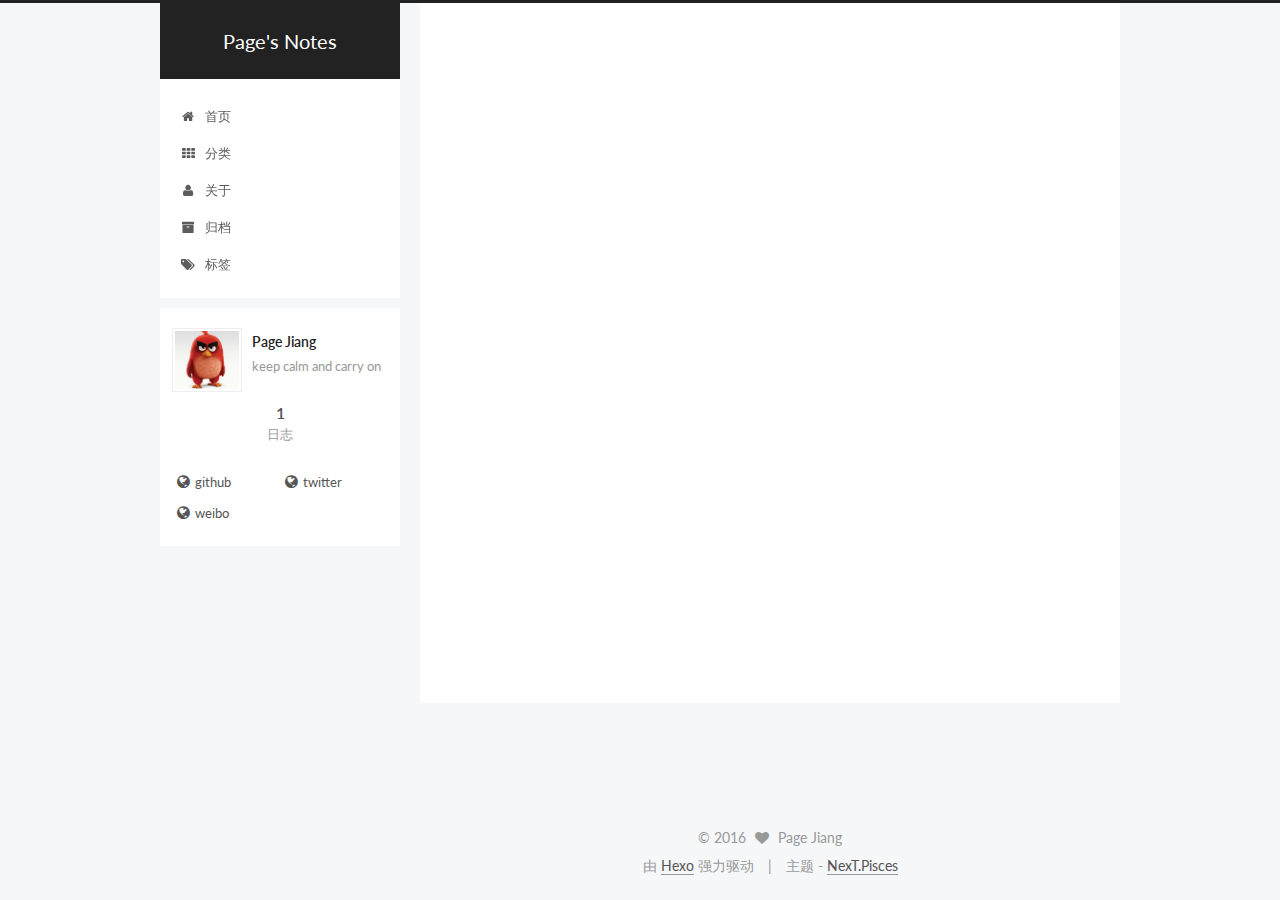
<file: index.html>
<!doctype html>



  


<html class="theme-next pisces use-motion">
<head>
  <meta charset="UTF-8"/>
<meta http-equiv="X-UA-Compatible" content="IE=edge,chrome=1" />
<meta name="viewport" content="width=device-width, initial-scale=1, maximum-scale=1"/>



<meta http-equiv="Cache-Control" content="no-transform" />
<meta http-equiv="Cache-Control" content="no-siteapp" />












  <link href="/vendors/fancybox/source/jquery.fancybox.css?v=2.1.5" rel="stylesheet" type="text/css"/>




  
  
  
  

  
    
    
  

  

  

  

  

  
    
    
    <link href="//fonts.googleapis.com/css?family=Lato:300,300italic,400,400italic,700,700italic&subset=latin,latin-ext" rel="stylesheet" type="text/css">
  




<link href="/vendors/font-awesome/css/font-awesome.min.css?v=4.4.0" rel="stylesheet" type="text/css" />

<link href="/css/main.css?v=5.0.1" rel="stylesheet" type="text/css" />


  <meta name="keywords" content="Hexo, NexT" />








  <link rel="shortcut icon" type="image/x-icon" href="/favicon.ico?v=5.0.1" />






<meta name="description" content="keep calm and carry on">
<meta property="og:type" content="website">
<meta property="og:title" content="Page's Notes">
<meta property="og:url" content="http://yoursite.com/index.html">
<meta property="og:site_name" content="Page's Notes">
<meta property="og:description" content="keep calm and carry on">
<meta name="twitter:card" content="summary">
<meta name="twitter:title" content="Page's Notes">
<meta name="twitter:description" content="keep calm and carry on">



<script type="text/javascript" id="hexo.configuration">
  var NexT = window.NexT || {};
  var CONFIG = {
    scheme: 'Pisces',
    sidebar: {"position":"left","display":"post"},
    fancybox: true,
    motion: true,
    duoshuo: {
      userId: 0,
      author: '博主'
    }
  };
</script>

  <title> Page's Notes </title>
</head>

<body itemscope itemtype="http://schema.org/WebPage" lang="zh-Hans">

  










  
  
    
  

  <div class="container one-collumn sidebar-position-left 
   page-home 
 ">
    <div class="headband"></div>

    <header id="header" class="header" itemscope itemtype="http://schema.org/WPHeader">
      <div class="header-inner"><div class="site-meta ">
  

  <div class="custom-logo-site-title">
    <a href="/"  class="brand" rel="start">
      <span class="logo-line-before"><i></i></span>
      <span class="site-title">Page's Notes</span>
      <span class="logo-line-after"><i></i></span>
    </a>
  </div>
  <p class="site-subtitle"></p>
</div>

<div class="site-nav-toggle">
  <button>
    <span class="btn-bar"></span>
    <span class="btn-bar"></span>
    <span class="btn-bar"></span>
  </button>
</div>

<nav class="site-nav">
  

  
    <ul id="menu" class="menu">
      
        
        <li class="menu-item menu-item-home">
          <a href="/" rel="section">
            
              <i class="menu-item-icon fa fa-home fa-fw"></i> <br />
            
            首页
          </a>
        </li>
      
        
        <li class="menu-item menu-item-categories">
          <a href="/categories" rel="section">
            
              <i class="menu-item-icon fa fa-th fa-fw"></i> <br />
            
            分类
          </a>
        </li>
      
        
        <li class="menu-item menu-item-about">
          <a href="/about" rel="section">
            
              <i class="menu-item-icon fa fa-user fa-fw"></i> <br />
            
            关于
          </a>
        </li>
      
        
        <li class="menu-item menu-item-archives">
          <a href="/archives" rel="section">
            
              <i class="menu-item-icon fa fa-archive fa-fw"></i> <br />
            
            归档
          </a>
        </li>
      
        
        <li class="menu-item menu-item-tags">
          <a href="/tags" rel="section">
            
              <i class="menu-item-icon fa fa-tags fa-fw"></i> <br />
            
            标签
          </a>
        </li>
      

      
    </ul>
  

  
</nav>

 </div>
    </header>

    <main id="main" class="main">
      <div class="main-inner">
        <div class="content-wrap">
          <div id="content" class="content">
            
  <section id="posts" class="posts-expand">
    
      

  
  

  
  
  

  <article class="post post-type-normal " itemscope itemtype="http://schema.org/Article">

    
      <header class="post-header">

        
        
          <h1 class="post-title" itemprop="name headline">
            
            
              
                
                <a class="post-title-link" href="/2016/04/14/hello-world/" itemprop="url">
                  Hello World
                </a>
              
            
          </h1>
        

        <div class="post-meta">
          <span class="post-time">
            <span class="post-meta-item-icon">
              <i class="fa fa-calendar-o"></i>
            </span>
            <span class="post-meta-item-text">发表于</span>
            <time itemprop="dateCreated" datetime="2016-04-14T02:21:09+08:00" content="2016-04-14">
              2016-04-14
            </time>
          </span>

          

          
            
          

          

          
          

          
        </div>
      </header>
    


    <div class="post-body" itemprop="articleBody">

      
      

      
        
          
          Welcome to Hexo! This is your very first post. Check documentation for more info. If you get any problems when using Hexo, you can find the answer in 
          ...

          <div class="post-more-link text-center">
            <a class="btn" href="/2016/04/14/hello-world/#more" rel="contents">
              阅读全文 &raquo;
            </a>
          </div>
        
      
    </div>
    
    <div>
      
    </div>

    <div>
      
    </div>

    <footer class="post-footer">
      

      

      
      
        <div class="post-eof"></div>
      
    </footer>
  </article>


    
  </section>

  


          </div>
          


          

        </div>
        
          
  
  <div class="sidebar-toggle">
    <div class="sidebar-toggle-line-wrap">
      <span class="sidebar-toggle-line sidebar-toggle-line-first"></span>
      <span class="sidebar-toggle-line sidebar-toggle-line-middle"></span>
      <span class="sidebar-toggle-line sidebar-toggle-line-last"></span>
    </div>
  </div>

  <aside id="sidebar" class="sidebar">
    <div class="sidebar-inner">

      

      

      <section class="site-overview sidebar-panel  sidebar-panel-active ">
        <div class="site-author motion-element" itemprop="author" itemscope itemtype="http://schema.org/Person">
          <img class="site-author-image" itemprop="image"
               src="/images/headers.png"
               alt="Page Jiang" />
          <p class="site-author-name" itemprop="name">Page Jiang</p>
          <p class="site-description motion-element" itemprop="description">keep calm and carry on</p>
        </div>
        <nav class="site-state motion-element">
          <div class="site-state-item site-state-posts">
            <a href="/archives">
              <span class="site-state-item-count">1</span>
              <span class="site-state-item-name">日志</span>
            </a>
          </div>

          

          

        </nav>

        

        <div class="links-of-author motion-element">
          
            
              <span class="links-of-author-item">
                <a href="https://github.com" target="_blank" title="github">
                  
                    <i class="fa fa-globe"></i>
                  
                  github
                </a>
              </span>
            
              <span class="links-of-author-item">
                <a href="https://twitter.com" target="_blank" title="twitter">
                  
                    <i class="fa fa-globe"></i>
                  
                  twitter
                </a>
              </span>
            
              <span class="links-of-author-item">
                <a href="http://weibo.com" target="_blank" title="weibo">
                  
                    <i class="fa fa-globe"></i>
                  
                  weibo
                </a>
              </span>
            
          
        </div>

        
        

        
        

      </section>

      

    </div>
  </aside>


        
      </div>
    </main>

    <footer id="footer" class="footer">
      <div class="footer-inner">
        <div class="copyright" >
  
  &copy; 
  <span itemprop="copyrightYear">2016</span>
  <span class="with-love">
    <i class="fa fa-heart"></i>
  </span>
  <span class="author" itemprop="copyrightHolder">Page Jiang</span>
</div>

<div class="powered-by">
  由 <a class="theme-link" href="http://hexo.io">Hexo</a> 强力驱动
</div>

<div class="theme-info">
  主题 -
  <a class="theme-link" href="https://github.com/iissnan/hexo-theme-next">
    NexT.Pisces
  </a>
</div>

        

        
      </div>
    </footer>

    <div class="back-to-top">
      <i class="fa fa-arrow-up"></i>
    </div>
  </div>

  

<script type="text/javascript">
  if (Object.prototype.toString.call(window.Promise) !== '[object Function]') {
    window.Promise = null;
  }
</script>









  



  
  <script type="text/javascript" src="/vendors/jquery/index.js?v=2.1.3"></script>

  
  <script type="text/javascript" src="/vendors/fastclick/lib/fastclick.min.js?v=1.0.6"></script>

  
  <script type="text/javascript" src="/vendors/jquery_lazyload/jquery.lazyload.js?v=1.9.7"></script>

  
  <script type="text/javascript" src="/vendors/velocity/velocity.min.js?v=1.2.1"></script>

  
  <script type="text/javascript" src="/vendors/velocity/velocity.ui.min.js?v=1.2.1"></script>

  
  <script type="text/javascript" src="/vendors/fancybox/source/jquery.fancybox.pack.js?v=2.1.5"></script>


  


  <script type="text/javascript" src="/js/src/utils.js?v=5.0.1"></script>

  <script type="text/javascript" src="/js/src/motion.js?v=5.0.1"></script>



  
  


  <script type="text/javascript" src="/js/src/affix.js?v=5.0.1"></script>

  <script type="text/javascript" src="/js/src/schemes/pisces.js?v=5.0.1"></script>



  

  


  <script type="text/javascript" src="/js/src/bootstrap.js?v=5.0.1"></script>



  



  



  
  
  

  

  

</body>
</html>
</file>
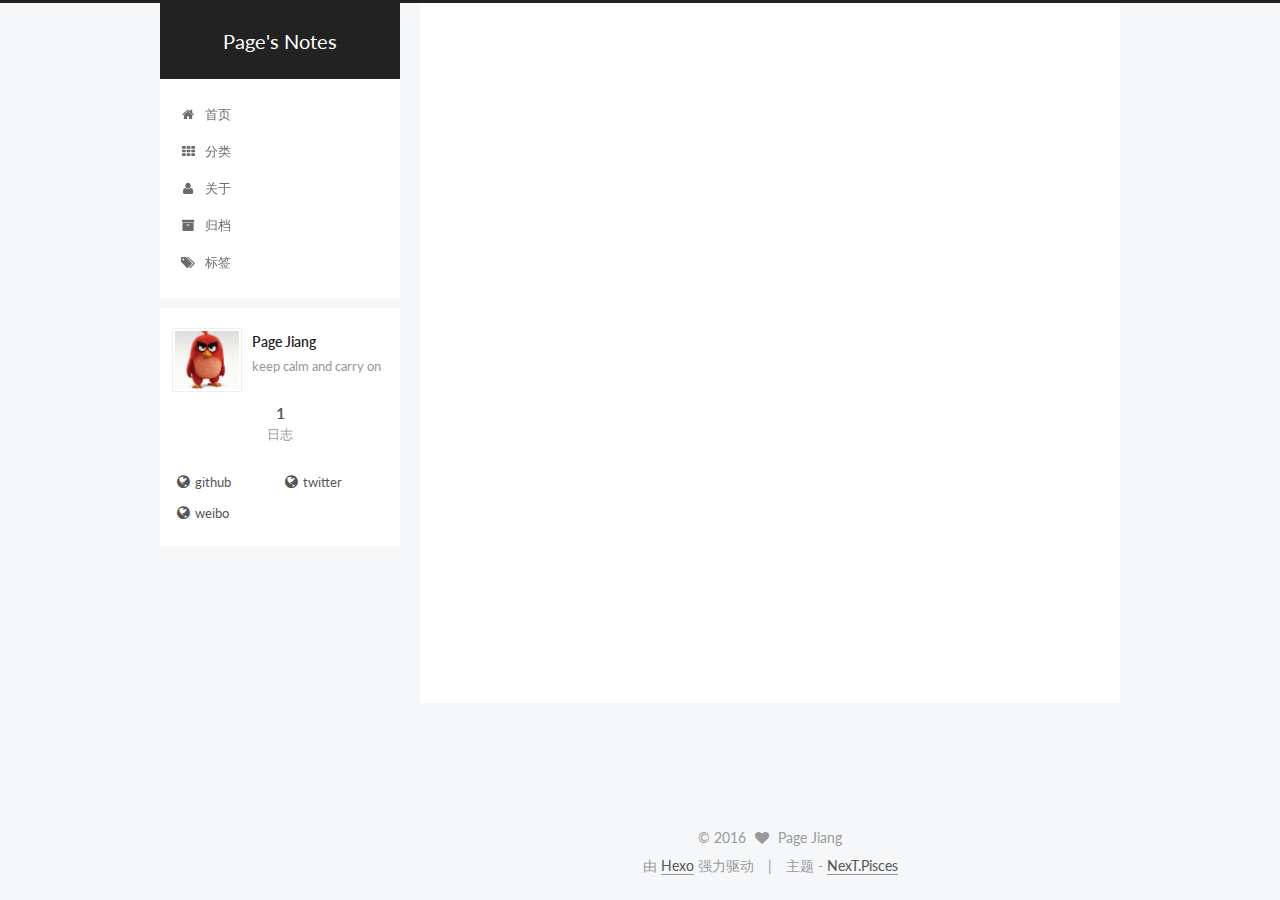
<file: about/index.html>
<!doctype html>



  


<html class="theme-next pisces use-motion">
<head>
  <meta charset="UTF-8"/>
<meta http-equiv="X-UA-Compatible" content="IE=edge,chrome=1" />
<meta name="viewport" content="width=device-width, initial-scale=1, maximum-scale=1"/>



<meta http-equiv="Cache-Control" content="no-transform" />
<meta http-equiv="Cache-Control" content="no-siteapp" />












  <link href="/vendors/fancybox/source/jquery.fancybox.css?v=2.1.5" rel="stylesheet" type="text/css"/>




  
  
  
  

  
    
    
  

  

  

  

  

  
    
    
    <link href="//fonts.googleapis.com/css?family=Lato:300,300italic,400,400italic,700,700italic&subset=latin,latin-ext" rel="stylesheet" type="text/css">
  




<link href="/vendors/font-awesome/css/font-awesome.min.css?v=4.4.0" rel="stylesheet" type="text/css" />

<link href="/css/main.css?v=5.0.1" rel="stylesheet" type="text/css" />


  <meta name="keywords" content="Hexo, NexT" />








  <link rel="shortcut icon" type="image/x-icon" href="/favicon.ico?v=5.0.1" />






<meta name="description" content="keep calm and carry on">
<meta property="og:type" content="website">
<meta property="og:title" content="关于我">
<meta property="og:url" content="http://yoursite.com/about/index.html">
<meta property="og:site_name" content="Page's Notes">
<meta property="og:description" content="keep calm and carry on">
<meta property="og:updated_time" content="2016-04-14T14:18:49.493Z">
<meta name="twitter:card" content="summary">
<meta name="twitter:title" content="关于我">
<meta name="twitter:description" content="keep calm and carry on">



<script type="text/javascript" id="hexo.configuration">
  var NexT = window.NexT || {};
  var CONFIG = {
    scheme: 'Pisces',
    sidebar: {"position":"left","display":"post"},
    fancybox: true,
    motion: true,
    duoshuo: {
      userId: 0,
      author: '博主'
    }
  };
</script>

  <title>
  

  
    关于我 | Page's Notes
  
</title>
</head>

<body itemscope itemtype="http://schema.org/WebPage" lang="zh-Hans">

  










  
  
    
  

  <div class="container one-collumn sidebar-position-left  ">
    <div class="headband"></div>

    <header id="header" class="header" itemscope itemtype="http://schema.org/WPHeader">
      <div class="header-inner"><div class="site-meta ">
  

  <div class="custom-logo-site-title">
    <a href="/"  class="brand" rel="start">
      <span class="logo-line-before"><i></i></span>
      <span class="site-title">Page's Notes</span>
      <span class="logo-line-after"><i></i></span>
    </a>
  </div>
  <p class="site-subtitle"></p>
</div>

<div class="site-nav-toggle">
  <button>
    <span class="btn-bar"></span>
    <span class="btn-bar"></span>
    <span class="btn-bar"></span>
  </button>
</div>

<nav class="site-nav">
  

  
    <ul id="menu" class="menu">
      
        
        <li class="menu-item menu-item-home">
          <a href="/" rel="section">
            
              <i class="menu-item-icon fa fa-home fa-fw"></i> <br />
            
            首页
          </a>
        </li>
      
        
        <li class="menu-item menu-item-categories">
          <a href="/categories" rel="section">
            
              <i class="menu-item-icon fa fa-th fa-fw"></i> <br />
            
            分类
          </a>
        </li>
      
        
        <li class="menu-item menu-item-about">
          <a href="/about" rel="section">
            
              <i class="menu-item-icon fa fa-user fa-fw"></i> <br />
            
            关于
          </a>
        </li>
      
        
        <li class="menu-item menu-item-archives">
          <a href="/archives" rel="section">
            
              <i class="menu-item-icon fa fa-archive fa-fw"></i> <br />
            
            归档
          </a>
        </li>
      
        
        <li class="menu-item menu-item-tags">
          <a href="/tags" rel="section">
            
              <i class="menu-item-icon fa fa-tags fa-fw"></i> <br />
            
            标签
          </a>
        </li>
      

      
    </ul>
  

  
</nav>

 </div>
    </header>

    <main id="main" class="main">
      <div class="main-inner">
        <div class="content-wrap">
          <div id="content" class="content">
            

  <div id="posts" class="posts-expand">
    
    
      
    
  </div>


          </div>
          


          
  <div class="comments" id="comments">
    
  </div>


        </div>
        
          
  
  <div class="sidebar-toggle">
    <div class="sidebar-toggle-line-wrap">
      <span class="sidebar-toggle-line sidebar-toggle-line-first"></span>
      <span class="sidebar-toggle-line sidebar-toggle-line-middle"></span>
      <span class="sidebar-toggle-line sidebar-toggle-line-last"></span>
    </div>
  </div>

  <aside id="sidebar" class="sidebar">
    <div class="sidebar-inner">

      

      

      <section class="site-overview sidebar-panel  sidebar-panel-active ">
        <div class="site-author motion-element" itemprop="author" itemscope itemtype="http://schema.org/Person">
          <img class="site-author-image" itemprop="image"
               src="/images/headers.png"
               alt="Page Jiang" />
          <p class="site-author-name" itemprop="name">Page Jiang</p>
          <p class="site-description motion-element" itemprop="description">keep calm and carry on</p>
        </div>
        <nav class="site-state motion-element">
          <div class="site-state-item site-state-posts">
            <a href="/archives">
              <span class="site-state-item-count">1</span>
              <span class="site-state-item-name">日志</span>
            </a>
          </div>

          

          

        </nav>

        

        <div class="links-of-author motion-element">
          
            
              <span class="links-of-author-item">
                <a href="https://github.com" target="_blank" title="github">
                  
                    <i class="fa fa-globe"></i>
                  
                  github
                </a>
              </span>
            
              <span class="links-of-author-item">
                <a href="https://twitter.com" target="_blank" title="twitter">
                  
                    <i class="fa fa-globe"></i>
                  
                  twitter
                </a>
              </span>
            
              <span class="links-of-author-item">
                <a href="http://weibo.com" target="_blank" title="weibo">
                  
                    <i class="fa fa-globe"></i>
                  
                  weibo
                </a>
              </span>
            
          
        </div>

        
        

        
        

      </section>

      

    </div>
  </aside>


        
      </div>
    </main>

    <footer id="footer" class="footer">
      <div class="footer-inner">
        <div class="copyright" >
  
  &copy; 
  <span itemprop="copyrightYear">2016</span>
  <span class="with-love">
    <i class="fa fa-heart"></i>
  </span>
  <span class="author" itemprop="copyrightHolder">Page Jiang</span>
</div>

<div class="powered-by">
  由 <a class="theme-link" href="http://hexo.io">Hexo</a> 强力驱动
</div>

<div class="theme-info">
  主题 -
  <a class="theme-link" href="https://github.com/iissnan/hexo-theme-next">
    NexT.Pisces
  </a>
</div>

        

        
      </div>
    </footer>

    <div class="back-to-top">
      <i class="fa fa-arrow-up"></i>
    </div>
  </div>

  

<script type="text/javascript">
  if (Object.prototype.toString.call(window.Promise) !== '[object Function]') {
    window.Promise = null;
  }
</script>









  



  
  <script type="text/javascript" src="/vendors/jquery/index.js?v=2.1.3"></script>

  
  <script type="text/javascript" src="/vendors/fastclick/lib/fastclick.min.js?v=1.0.6"></script>

  
  <script type="text/javascript" src="/vendors/jquery_lazyload/jquery.lazyload.js?v=1.9.7"></script>

  
  <script type="text/javascript" src="/vendors/velocity/velocity.min.js?v=1.2.1"></script>

  
  <script type="text/javascript" src="/vendors/velocity/velocity.ui.min.js?v=1.2.1"></script>

  
  <script type="text/javascript" src="/vendors/fancybox/source/jquery.fancybox.pack.js?v=2.1.5"></script>


  


  <script type="text/javascript" src="/js/src/utils.js?v=5.0.1"></script>

  <script type="text/javascript" src="/js/src/motion.js?v=5.0.1"></script>



  
  


  <script type="text/javascript" src="/js/src/affix.js?v=5.0.1"></script>

  <script type="text/javascript" src="/js/src/schemes/pisces.js?v=5.0.1"></script>



  

  


  <script type="text/javascript" src="/js/src/bootstrap.js?v=5.0.1"></script>



  



  



  
  
  

  

  

</body>
</html>
</file>
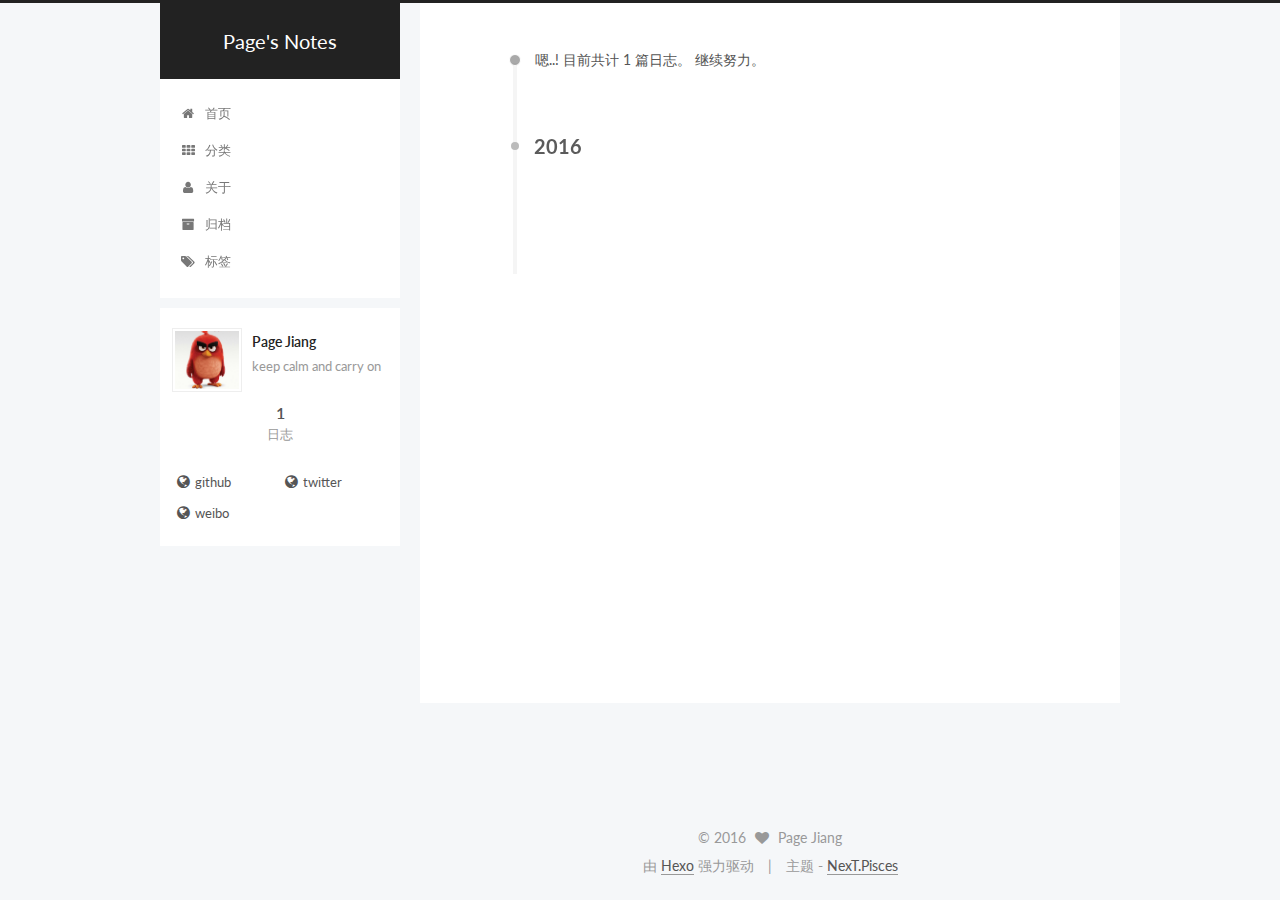
<file: archives/index.html>
<!doctype html>



  


<html class="theme-next pisces use-motion">
<head>
  <meta charset="UTF-8"/>
<meta http-equiv="X-UA-Compatible" content="IE=edge,chrome=1" />
<meta name="viewport" content="width=device-width, initial-scale=1, maximum-scale=1"/>



<meta http-equiv="Cache-Control" content="no-transform" />
<meta http-equiv="Cache-Control" content="no-siteapp" />












  <link href="/vendors/fancybox/source/jquery.fancybox.css?v=2.1.5" rel="stylesheet" type="text/css"/>




  
  
  
  

  
    
    
  

  

  

  

  

  
    
    
    <link href="//fonts.googleapis.com/css?family=Lato:300,300italic,400,400italic,700,700italic&subset=latin,latin-ext" rel="stylesheet" type="text/css">
  




<link href="/vendors/font-awesome/css/font-awesome.min.css?v=4.4.0" rel="stylesheet" type="text/css" />

<link href="/css/main.css?v=5.0.1" rel="stylesheet" type="text/css" />


  <meta name="keywords" content="Hexo, NexT" />








  <link rel="shortcut icon" type="image/x-icon" href="/favicon.ico?v=5.0.1" />






<meta name="description" content="keep calm and carry on">
<meta property="og:type" content="website">
<meta property="og:title" content="Page's Notes">
<meta property="og:url" content="http://yoursite.com/archives/index.html">
<meta property="og:site_name" content="Page's Notes">
<meta property="og:description" content="keep calm and carry on">
<meta name="twitter:card" content="summary">
<meta name="twitter:title" content="Page's Notes">
<meta name="twitter:description" content="keep calm and carry on">



<script type="text/javascript" id="hexo.configuration">
  var NexT = window.NexT || {};
  var CONFIG = {
    scheme: 'Pisces',
    sidebar: {"position":"left","display":"post"},
    fancybox: true,
    motion: true,
    duoshuo: {
      userId: 0,
      author: '博主'
    }
  };
</script>

  <title> 归档 | Page's Notes </title>
</head>

<body itemscope itemtype="http://schema.org/WebPage" lang="zh-Hans">

  










  
  
    
  

  <div class="container one-collumn sidebar-position-left  page-archive  ">
    <div class="headband"></div>

    <header id="header" class="header" itemscope itemtype="http://schema.org/WPHeader">
      <div class="header-inner"><div class="site-meta ">
  

  <div class="custom-logo-site-title">
    <a href="/"  class="brand" rel="start">
      <span class="logo-line-before"><i></i></span>
      <span class="site-title">Page's Notes</span>
      <span class="logo-line-after"><i></i></span>
    </a>
  </div>
  <p class="site-subtitle"></p>
</div>

<div class="site-nav-toggle">
  <button>
    <span class="btn-bar"></span>
    <span class="btn-bar"></span>
    <span class="btn-bar"></span>
  </button>
</div>

<nav class="site-nav">
  

  
    <ul id="menu" class="menu">
      
        
        <li class="menu-item menu-item-home">
          <a href="/" rel="section">
            
              <i class="menu-item-icon fa fa-home fa-fw"></i> <br />
            
            首页
          </a>
        </li>
      
        
        <li class="menu-item menu-item-categories">
          <a href="/categories" rel="section">
            
              <i class="menu-item-icon fa fa-th fa-fw"></i> <br />
            
            分类
          </a>
        </li>
      
        
        <li class="menu-item menu-item-about">
          <a href="/about" rel="section">
            
              <i class="menu-item-icon fa fa-user fa-fw"></i> <br />
            
            关于
          </a>
        </li>
      
        
        <li class="menu-item menu-item-archives">
          <a href="/archives" rel="section">
            
              <i class="menu-item-icon fa fa-archive fa-fw"></i> <br />
            
            归档
          </a>
        </li>
      
        
        <li class="menu-item menu-item-tags">
          <a href="/tags" rel="section">
            
              <i class="menu-item-icon fa fa-tags fa-fw"></i> <br />
            
            标签
          </a>
        </li>
      

      
    </ul>
  

  
</nav>

 </div>
    </header>

    <main id="main" class="main">
      <div class="main-inner">
        <div class="content-wrap">
          <div id="content" class="content">
            

  <section id="posts" class="posts-collapse">
    <span class="archive-move-on"></span>

    <span class="archive-page-counter">
      
      
      
        
      
      嗯..! 目前共计 1 篇日志。 继续努力。
    </span>

    

      
      
      

      
        
        <div class="collection-title">
          <h2 class="archive-year motion-element" id="archive-year-2016">2016</h2>
        </div>
      
      

      

  <article class="post post-type-normal" itemscope itemtype="http://schema.org/Article">
    <header class="post-header">

      <h1 class="post-title">
        
            <a class="post-title-link" href="/2016/04/14/hello-world/" itemprop="url">
              
                <span itemprop="name">Hello World</span>
              
            </a>
        
      </h1>

      <div class="post-meta">
        <time class="post-time" itemprop="dateCreated"
              datetime="2016-04-14T02:21:09+08:00"
              content="2016-04-14" >
          04-14
        </time>
      </div>

    </header>
  </article>



    

  </section>

  



          </div>
          


          

        </div>
        
          
  
  <div class="sidebar-toggle">
    <div class="sidebar-toggle-line-wrap">
      <span class="sidebar-toggle-line sidebar-toggle-line-first"></span>
      <span class="sidebar-toggle-line sidebar-toggle-line-middle"></span>
      <span class="sidebar-toggle-line sidebar-toggle-line-last"></span>
    </div>
  </div>

  <aside id="sidebar" class="sidebar">
    <div class="sidebar-inner">

      

      

      <section class="site-overview sidebar-panel  sidebar-panel-active ">
        <div class="site-author motion-element" itemprop="author" itemscope itemtype="http://schema.org/Person">
          <img class="site-author-image" itemprop="image"
               src="/images/headers.png"
               alt="Page Jiang" />
          <p class="site-author-name" itemprop="name">Page Jiang</p>
          <p class="site-description motion-element" itemprop="description">keep calm and carry on</p>
        </div>
        <nav class="site-state motion-element">
          <div class="site-state-item site-state-posts">
            <a href="/archives">
              <span class="site-state-item-count">1</span>
              <span class="site-state-item-name">日志</span>
            </a>
          </div>

          

          

        </nav>

        

        <div class="links-of-author motion-element">
          
            
              <span class="links-of-author-item">
                <a href="https://github.com" target="_blank" title="github">
                  
                    <i class="fa fa-globe"></i>
                  
                  github
                </a>
              </span>
            
              <span class="links-of-author-item">
                <a href="https://twitter.com" target="_blank" title="twitter">
                  
                    <i class="fa fa-globe"></i>
                  
                  twitter
                </a>
              </span>
            
              <span class="links-of-author-item">
                <a href="http://weibo.com" target="_blank" title="weibo">
                  
                    <i class="fa fa-globe"></i>
                  
                  weibo
                </a>
              </span>
            
          
        </div>

        
        

        
        

      </section>

      

    </div>
  </aside>


        
      </div>
    </main>

    <footer id="footer" class="footer">
      <div class="footer-inner">
        <div class="copyright" >
  
  &copy; 
  <span itemprop="copyrightYear">2016</span>
  <span class="with-love">
    <i class="fa fa-heart"></i>
  </span>
  <span class="author" itemprop="copyrightHolder">Page Jiang</span>
</div>

<div class="powered-by">
  由 <a class="theme-link" href="http://hexo.io">Hexo</a> 强力驱动
</div>

<div class="theme-info">
  主题 -
  <a class="theme-link" href="https://github.com/iissnan/hexo-theme-next">
    NexT.Pisces
  </a>
</div>

        

        
      </div>
    </footer>

    <div class="back-to-top">
      <i class="fa fa-arrow-up"></i>
    </div>
  </div>

  

<script type="text/javascript">
  if (Object.prototype.toString.call(window.Promise) !== '[object Function]') {
    window.Promise = null;
  }
</script>









  



  
  <script type="text/javascript" src="/vendors/jquery/index.js?v=2.1.3"></script>

  
  <script type="text/javascript" src="/vendors/fastclick/lib/fastclick.min.js?v=1.0.6"></script>

  
  <script type="text/javascript" src="/vendors/jquery_lazyload/jquery.lazyload.js?v=1.9.7"></script>

  
  <script type="text/javascript" src="/vendors/velocity/velocity.min.js?v=1.2.1"></script>

  
  <script type="text/javascript" src="/vendors/velocity/velocity.ui.min.js?v=1.2.1"></script>

  
  <script type="text/javascript" src="/vendors/fancybox/source/jquery.fancybox.pack.js?v=2.1.5"></script>


  


  <script type="text/javascript" src="/js/src/utils.js?v=5.0.1"></script>

  <script type="text/javascript" src="/js/src/motion.js?v=5.0.1"></script>



  
  


  <script type="text/javascript" src="/js/src/affix.js?v=5.0.1"></script>

  <script type="text/javascript" src="/js/src/schemes/pisces.js?v=5.0.1"></script>



  
  
    <script type="text/javascript" id="motion.page.archive">
      $('.archive-year').velocity('transition.slideLeftIn');
    </script>
  


  


  <script type="text/javascript" src="/js/src/bootstrap.js?v=5.0.1"></script>



  



  



  
  
  

  

  

</body>
</html>
</file>
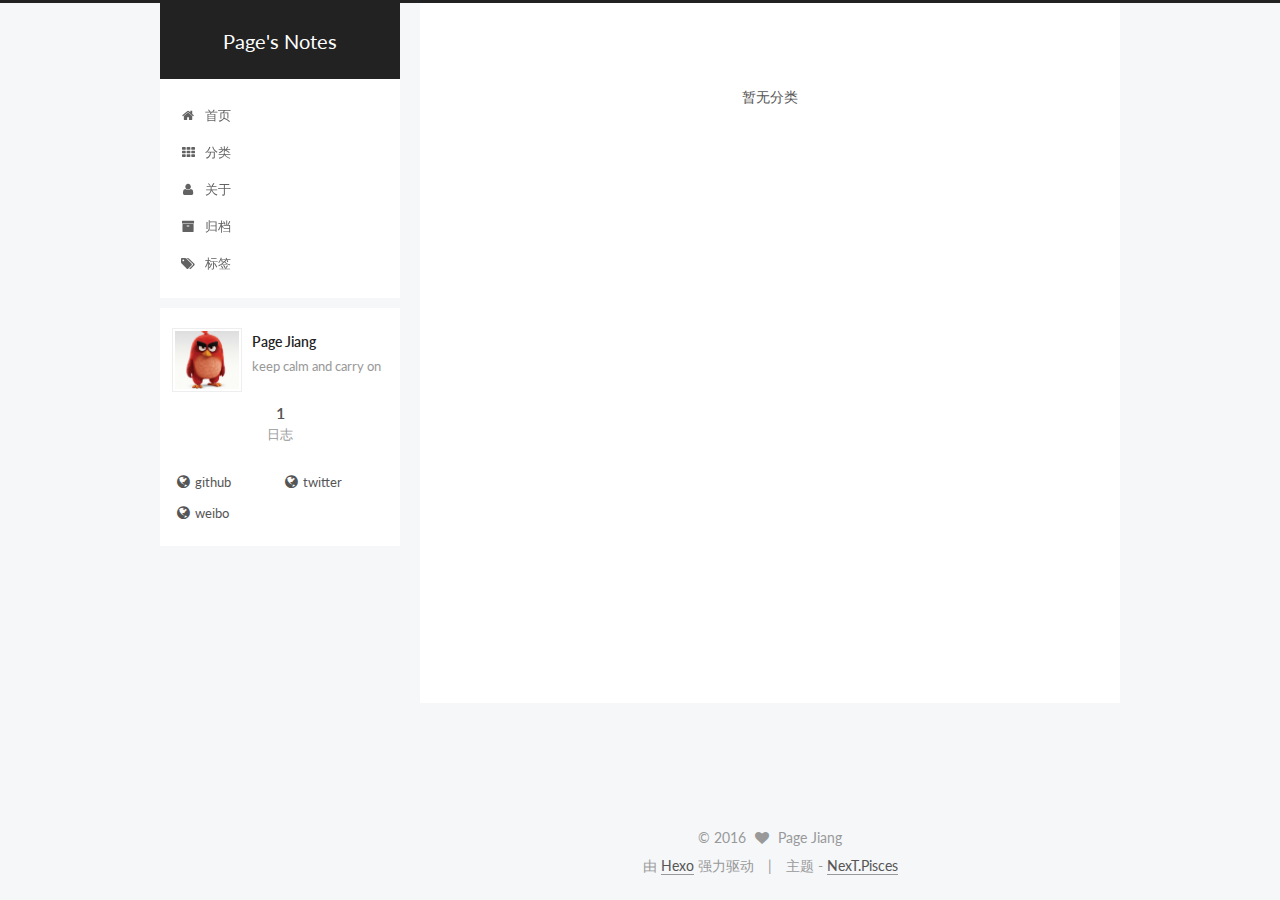
<file: categories/index.html>
<!doctype html>



  


<html class="theme-next pisces use-motion">
<head>
  <meta charset="UTF-8"/>
<meta http-equiv="X-UA-Compatible" content="IE=edge,chrome=1" />
<meta name="viewport" content="width=device-width, initial-scale=1, maximum-scale=1"/>



<meta http-equiv="Cache-Control" content="no-transform" />
<meta http-equiv="Cache-Control" content="no-siteapp" />












  <link href="/vendors/fancybox/source/jquery.fancybox.css?v=2.1.5" rel="stylesheet" type="text/css"/>




  
  
  
  

  
    
    
  

  

  

  

  

  
    
    
    <link href="//fonts.googleapis.com/css?family=Lato:300,300italic,400,400italic,700,700italic&subset=latin,latin-ext" rel="stylesheet" type="text/css">
  




<link href="/vendors/font-awesome/css/font-awesome.min.css?v=4.4.0" rel="stylesheet" type="text/css" />

<link href="/css/main.css?v=5.0.1" rel="stylesheet" type="text/css" />


  <meta name="keywords" content="Hexo, NexT" />








  <link rel="shortcut icon" type="image/x-icon" href="/favicon.ico?v=5.0.1" />






<meta name="description" content="keep calm and carry on">
<meta property="og:type" content="website">
<meta property="og:title" content="分类">
<meta property="og:url" content="http://yoursite.com/categories/index.html">
<meta property="og:site_name" content="Page's Notes">
<meta property="og:description" content="keep calm and carry on">
<meta property="og:updated_time" content="2016-04-14T14:19:11.799Z">
<meta name="twitter:card" content="summary">
<meta name="twitter:title" content="分类">
<meta name="twitter:description" content="keep calm and carry on">



<script type="text/javascript" id="hexo.configuration">
  var NexT = window.NexT || {};
  var CONFIG = {
    scheme: 'Pisces',
    sidebar: {"position":"left","display":"post"},
    fancybox: true,
    motion: true,
    duoshuo: {
      userId: 0,
      author: '博主'
    }
  };
</script>

  <title>
  

  
    分类 | Page's Notes
  
</title>
</head>

<body itemscope itemtype="http://schema.org/WebPage" lang="zh-Hans">

  










  
  
    
  

  <div class="container one-collumn sidebar-position-left  ">
    <div class="headband"></div>

    <header id="header" class="header" itemscope itemtype="http://schema.org/WPHeader">
      <div class="header-inner"><div class="site-meta ">
  

  <div class="custom-logo-site-title">
    <a href="/"  class="brand" rel="start">
      <span class="logo-line-before"><i></i></span>
      <span class="site-title">Page's Notes</span>
      <span class="logo-line-after"><i></i></span>
    </a>
  </div>
  <p class="site-subtitle"></p>
</div>

<div class="site-nav-toggle">
  <button>
    <span class="btn-bar"></span>
    <span class="btn-bar"></span>
    <span class="btn-bar"></span>
  </button>
</div>

<nav class="site-nav">
  

  
    <ul id="menu" class="menu">
      
        
        <li class="menu-item menu-item-home">
          <a href="/" rel="section">
            
              <i class="menu-item-icon fa fa-home fa-fw"></i> <br />
            
            首页
          </a>
        </li>
      
        
        <li class="menu-item menu-item-categories">
          <a href="/categories" rel="section">
            
              <i class="menu-item-icon fa fa-th fa-fw"></i> <br />
            
            分类
          </a>
        </li>
      
        
        <li class="menu-item menu-item-about">
          <a href="/about" rel="section">
            
              <i class="menu-item-icon fa fa-user fa-fw"></i> <br />
            
            关于
          </a>
        </li>
      
        
        <li class="menu-item menu-item-archives">
          <a href="/archives" rel="section">
            
              <i class="menu-item-icon fa fa-archive fa-fw"></i> <br />
            
            归档
          </a>
        </li>
      
        
        <li class="menu-item menu-item-tags">
          <a href="/tags" rel="section">
            
              <i class="menu-item-icon fa fa-tags fa-fw"></i> <br />
            
            标签
          </a>
        </li>
      

      
    </ul>
  

  
</nav>

 </div>
    </header>

    <main id="main" class="main">
      <div class="main-inner">
        <div class="content-wrap">
          <div id="content" class="content">
            

  <div id="posts" class="posts-expand">
    
    
      <div class="category-all-page">
        <div class="category-all-title">
            暂无分类
        </div>
        <div class="category-all">
          
        </div>
      </div>
    
  </div>


          </div>
          


          
  <div class="comments" id="comments">
    
  </div>


        </div>
        
          
  
  <div class="sidebar-toggle">
    <div class="sidebar-toggle-line-wrap">
      <span class="sidebar-toggle-line sidebar-toggle-line-first"></span>
      <span class="sidebar-toggle-line sidebar-toggle-line-middle"></span>
      <span class="sidebar-toggle-line sidebar-toggle-line-last"></span>
    </div>
  </div>

  <aside id="sidebar" class="sidebar">
    <div class="sidebar-inner">

      

      

      <section class="site-overview sidebar-panel  sidebar-panel-active ">
        <div class="site-author motion-element" itemprop="author" itemscope itemtype="http://schema.org/Person">
          <img class="site-author-image" itemprop="image"
               src="/images/headers.png"
               alt="Page Jiang" />
          <p class="site-author-name" itemprop="name">Page Jiang</p>
          <p class="site-description motion-element" itemprop="description">keep calm and carry on</p>
        </div>
        <nav class="site-state motion-element">
          <div class="site-state-item site-state-posts">
            <a href="/archives">
              <span class="site-state-item-count">1</span>
              <span class="site-state-item-name">日志</span>
            </a>
          </div>

          

          

        </nav>

        

        <div class="links-of-author motion-element">
          
            
              <span class="links-of-author-item">
                <a href="https://github.com" target="_blank" title="github">
                  
                    <i class="fa fa-globe"></i>
                  
                  github
                </a>
              </span>
            
              <span class="links-of-author-item">
                <a href="https://twitter.com" target="_blank" title="twitter">
                  
                    <i class="fa fa-globe"></i>
                  
                  twitter
                </a>
              </span>
            
              <span class="links-of-author-item">
                <a href="http://weibo.com" target="_blank" title="weibo">
                  
                    <i class="fa fa-globe"></i>
                  
                  weibo
                </a>
              </span>
            
          
        </div>

        
        

        
        

      </section>

      

    </div>
  </aside>


        
      </div>
    </main>

    <footer id="footer" class="footer">
      <div class="footer-inner">
        <div class="copyright" >
  
  &copy; 
  <span itemprop="copyrightYear">2016</span>
  <span class="with-love">
    <i class="fa fa-heart"></i>
  </span>
  <span class="author" itemprop="copyrightHolder">Page Jiang</span>
</div>

<div class="powered-by">
  由 <a class="theme-link" href="http://hexo.io">Hexo</a> 强力驱动
</div>

<div class="theme-info">
  主题 -
  <a class="theme-link" href="https://github.com/iissnan/hexo-theme-next">
    NexT.Pisces
  </a>
</div>

        

        
      </div>
    </footer>

    <div class="back-to-top">
      <i class="fa fa-arrow-up"></i>
    </div>
  </div>

  

<script type="text/javascript">
  if (Object.prototype.toString.call(window.Promise) !== '[object Function]') {
    window.Promise = null;
  }
</script>









  



  
  <script type="text/javascript" src="/vendors/jquery/index.js?v=2.1.3"></script>

  
  <script type="text/javascript" src="/vendors/fastclick/lib/fastclick.min.js?v=1.0.6"></script>

  
  <script type="text/javascript" src="/vendors/jquery_lazyload/jquery.lazyload.js?v=1.9.7"></script>

  
  <script type="text/javascript" src="/vendors/velocity/velocity.min.js?v=1.2.1"></script>

  
  <script type="text/javascript" src="/vendors/velocity/velocity.ui.min.js?v=1.2.1"></script>

  
  <script type="text/javascript" src="/vendors/fancybox/source/jquery.fancybox.pack.js?v=2.1.5"></script>


  


  <script type="text/javascript" src="/js/src/utils.js?v=5.0.1"></script>

  <script type="text/javascript" src="/js/src/motion.js?v=5.0.1"></script>



  
  


  <script type="text/javascript" src="/js/src/affix.js?v=5.0.1"></script>

  <script type="text/javascript" src="/js/src/schemes/pisces.js?v=5.0.1"></script>



  

  


  <script type="text/javascript" src="/js/src/bootstrap.js?v=5.0.1"></script>



  



  



  
  
  

  

  

</body>
</html>
</file>
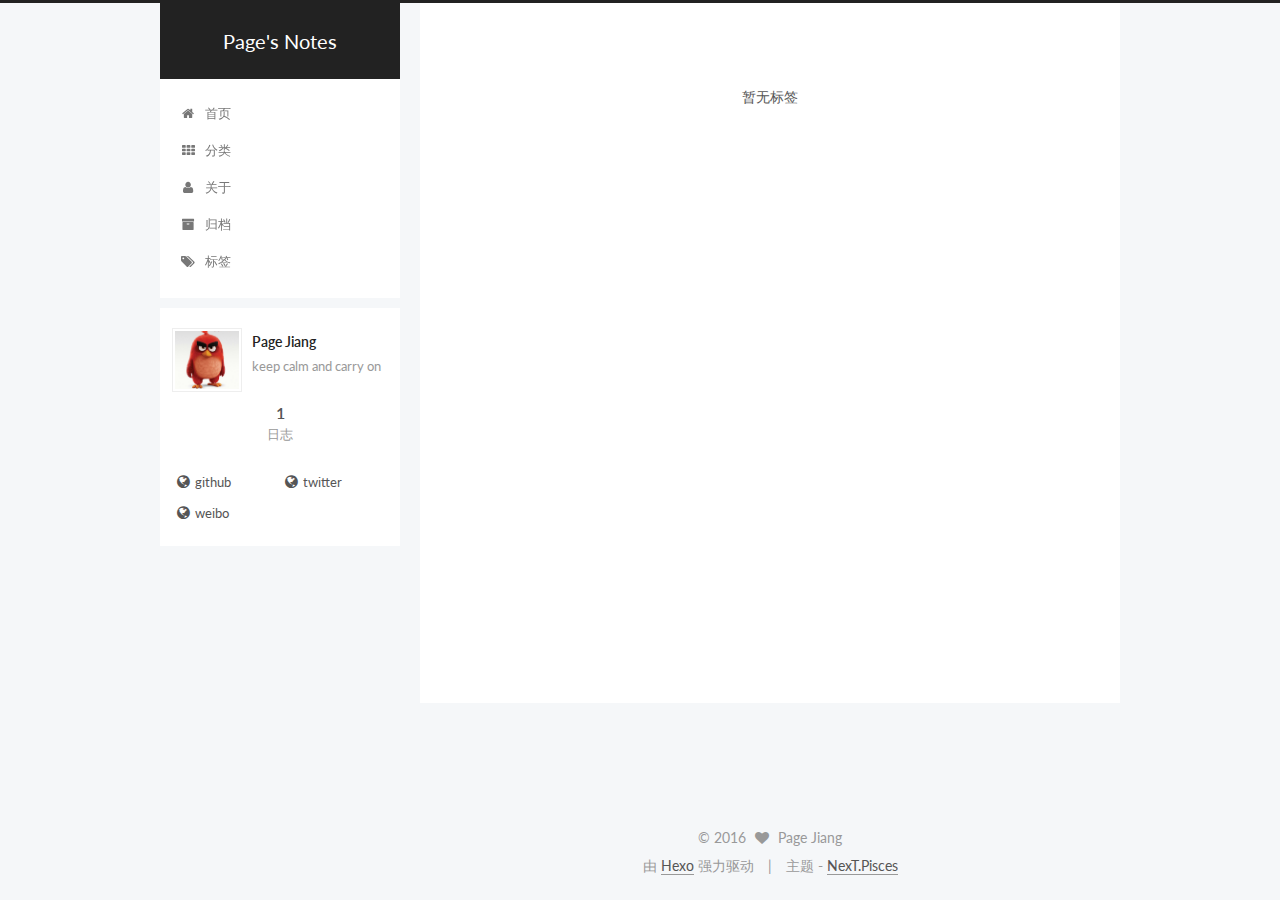
<file: tags/index.html>
<!doctype html>



  


<html class="theme-next pisces use-motion">
<head>
  <meta charset="UTF-8"/>
<meta http-equiv="X-UA-Compatible" content="IE=edge,chrome=1" />
<meta name="viewport" content="width=device-width, initial-scale=1, maximum-scale=1"/>



<meta http-equiv="Cache-Control" content="no-transform" />
<meta http-equiv="Cache-Control" content="no-siteapp" />












  <link href="/vendors/fancybox/source/jquery.fancybox.css?v=2.1.5" rel="stylesheet" type="text/css"/>




  
  
  
  

  
    
    
  

  

  

  

  

  
    
    
    <link href="//fonts.googleapis.com/css?family=Lato:300,300italic,400,400italic,700,700italic&subset=latin,latin-ext" rel="stylesheet" type="text/css">
  




<link href="/vendors/font-awesome/css/font-awesome.min.css?v=4.4.0" rel="stylesheet" type="text/css" />

<link href="/css/main.css?v=5.0.1" rel="stylesheet" type="text/css" />


  <meta name="keywords" content="Hexo, NexT" />








  <link rel="shortcut icon" type="image/x-icon" href="/favicon.ico?v=5.0.1" />






<meta name="description" content="keep calm and carry on">
<meta property="og:type" content="website">
<meta property="og:title" content="tags">
<meta property="og:url" content="http://yoursite.com/tags/index.html">
<meta property="og:site_name" content="Page's Notes">
<meta property="og:description" content="keep calm and carry on">
<meta property="og:updated_time" content="2016-04-14T14:20:10.287Z">
<meta name="twitter:card" content="summary">
<meta name="twitter:title" content="tags">
<meta name="twitter:description" content="keep calm and carry on">



<script type="text/javascript" id="hexo.configuration">
  var NexT = window.NexT || {};
  var CONFIG = {
    scheme: 'Pisces',
    sidebar: {"position":"left","display":"post"},
    fancybox: true,
    motion: true,
    duoshuo: {
      userId: 0,
      author: '博主'
    }
  };
</script>

  <title>
  

  
    标签 | Page's Notes
  
</title>
</head>

<body itemscope itemtype="http://schema.org/WebPage" lang="zh-Hans">

  










  
  
    
  

  <div class="container one-collumn sidebar-position-left  ">
    <div class="headband"></div>

    <header id="header" class="header" itemscope itemtype="http://schema.org/WPHeader">
      <div class="header-inner"><div class="site-meta ">
  

  <div class="custom-logo-site-title">
    <a href="/"  class="brand" rel="start">
      <span class="logo-line-before"><i></i></span>
      <span class="site-title">Page's Notes</span>
      <span class="logo-line-after"><i></i></span>
    </a>
  </div>
  <p class="site-subtitle"></p>
</div>

<div class="site-nav-toggle">
  <button>
    <span class="btn-bar"></span>
    <span class="btn-bar"></span>
    <span class="btn-bar"></span>
  </button>
</div>

<nav class="site-nav">
  

  
    <ul id="menu" class="menu">
      
        
        <li class="menu-item menu-item-home">
          <a href="/" rel="section">
            
              <i class="menu-item-icon fa fa-home fa-fw"></i> <br />
            
            首页
          </a>
        </li>
      
        
        <li class="menu-item menu-item-categories">
          <a href="/categories" rel="section">
            
              <i class="menu-item-icon fa fa-th fa-fw"></i> <br />
            
            分类
          </a>
        </li>
      
        
        <li class="menu-item menu-item-about">
          <a href="/about" rel="section">
            
              <i class="menu-item-icon fa fa-user fa-fw"></i> <br />
            
            关于
          </a>
        </li>
      
        
        <li class="menu-item menu-item-archives">
          <a href="/archives" rel="section">
            
              <i class="menu-item-icon fa fa-archive fa-fw"></i> <br />
            
            归档
          </a>
        </li>
      
        
        <li class="menu-item menu-item-tags">
          <a href="/tags" rel="section">
            
              <i class="menu-item-icon fa fa-tags fa-fw"></i> <br />
            
            标签
          </a>
        </li>
      

      
    </ul>
  

  
</nav>

 </div>
    </header>

    <main id="main" class="main">
      <div class="main-inner">
        <div class="content-wrap">
          <div id="content" class="content">
            

  <div id="posts" class="posts-expand">
    
    
      <div class="tag-cloud">
        <div class="tag-cloud-title">
            暂无标签
        </div>
        <div class="tag-cloud-tags">
          
        </div>
      </div>
    
  </div>


          </div>
          


          
  <div class="comments" id="comments">
    
  </div>


        </div>
        
          
  
  <div class="sidebar-toggle">
    <div class="sidebar-toggle-line-wrap">
      <span class="sidebar-toggle-line sidebar-toggle-line-first"></span>
      <span class="sidebar-toggle-line sidebar-toggle-line-middle"></span>
      <span class="sidebar-toggle-line sidebar-toggle-line-last"></span>
    </div>
  </div>

  <aside id="sidebar" class="sidebar">
    <div class="sidebar-inner">

      

      

      <section class="site-overview sidebar-panel  sidebar-panel-active ">
        <div class="site-author motion-element" itemprop="author" itemscope itemtype="http://schema.org/Person">
          <img class="site-author-image" itemprop="image"
               src="/images/headers.png"
               alt="Page Jiang" />
          <p class="site-author-name" itemprop="name">Page Jiang</p>
          <p class="site-description motion-element" itemprop="description">keep calm and carry on</p>
        </div>
        <nav class="site-state motion-element">
          <div class="site-state-item site-state-posts">
            <a href="/archives">
              <span class="site-state-item-count">1</span>
              <span class="site-state-item-name">日志</span>
            </a>
          </div>

          

          

        </nav>

        

        <div class="links-of-author motion-element">
          
            
              <span class="links-of-author-item">
                <a href="https://github.com" target="_blank" title="github">
                  
                    <i class="fa fa-globe"></i>
                  
                  github
                </a>
              </span>
            
              <span class="links-of-author-item">
                <a href="https://twitter.com" target="_blank" title="twitter">
                  
                    <i class="fa fa-globe"></i>
                  
                  twitter
                </a>
              </span>
            
              <span class="links-of-author-item">
                <a href="http://weibo.com" target="_blank" title="weibo">
                  
                    <i class="fa fa-globe"></i>
                  
                  weibo
                </a>
              </span>
            
          
        </div>

        
        

        
        

      </section>

      

    </div>
  </aside>


        
      </div>
    </main>

    <footer id="footer" class="footer">
      <div class="footer-inner">
        <div class="copyright" >
  
  &copy; 
  <span itemprop="copyrightYear">2016</span>
  <span class="with-love">
    <i class="fa fa-heart"></i>
  </span>
  <span class="author" itemprop="copyrightHolder">Page Jiang</span>
</div>

<div class="powered-by">
  由 <a class="theme-link" href="http://hexo.io">Hexo</a> 强力驱动
</div>

<div class="theme-info">
  主题 -
  <a class="theme-link" href="https://github.com/iissnan/hexo-theme-next">
    NexT.Pisces
  </a>
</div>

        

        
      </div>
    </footer>

    <div class="back-to-top">
      <i class="fa fa-arrow-up"></i>
    </div>
  </div>

  

<script type="text/javascript">
  if (Object.prototype.toString.call(window.Promise) !== '[object Function]') {
    window.Promise = null;
  }
</script>









  



  
  <script type="text/javascript" src="/vendors/jquery/index.js?v=2.1.3"></script>

  
  <script type="text/javascript" src="/vendors/fastclick/lib/fastclick.min.js?v=1.0.6"></script>

  
  <script type="text/javascript" src="/vendors/jquery_lazyload/jquery.lazyload.js?v=1.9.7"></script>

  
  <script type="text/javascript" src="/vendors/velocity/velocity.min.js?v=1.2.1"></script>

  
  <script type="text/javascript" src="/vendors/velocity/velocity.ui.min.js?v=1.2.1"></script>

  
  <script type="text/javascript" src="/vendors/fancybox/source/jquery.fancybox.pack.js?v=2.1.5"></script>


  


  <script type="text/javascript" src="/js/src/utils.js?v=5.0.1"></script>

  <script type="text/javascript" src="/js/src/motion.js?v=5.0.1"></script>



  
  


  <script type="text/javascript" src="/js/src/affix.js?v=5.0.1"></script>

  <script type="text/javascript" src="/js/src/schemes/pisces.js?v=5.0.1"></script>



  

  


  <script type="text/javascript" src="/js/src/bootstrap.js?v=5.0.1"></script>



  



  



  
  
  

  

  

</body>
</html>
</file>
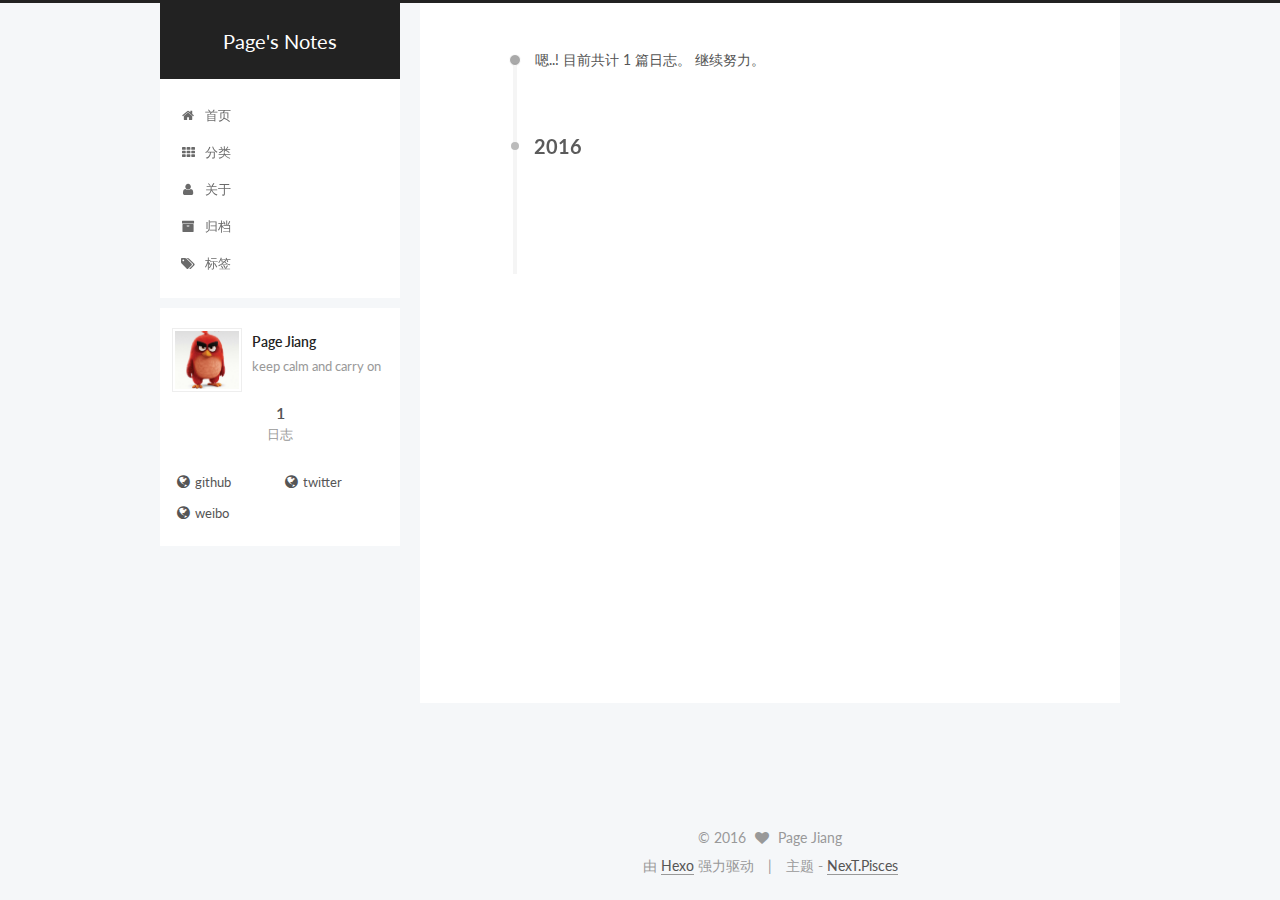
<file: archives/2016/04/index.html>
<!doctype html>



  


<html class="theme-next pisces use-motion">
<head>
  <meta charset="UTF-8"/>
<meta http-equiv="X-UA-Compatible" content="IE=edge,chrome=1" />
<meta name="viewport" content="width=device-width, initial-scale=1, maximum-scale=1"/>



<meta http-equiv="Cache-Control" content="no-transform" />
<meta http-equiv="Cache-Control" content="no-siteapp" />












  <link href="/vendors/fancybox/source/jquery.fancybox.css?v=2.1.5" rel="stylesheet" type="text/css"/>




  
  
  
  

  
    
    
  

  

  

  

  

  
    
    
    <link href="//fonts.googleapis.com/css?family=Lato:300,300italic,400,400italic,700,700italic&subset=latin,latin-ext" rel="stylesheet" type="text/css">
  




<link href="/vendors/font-awesome/css/font-awesome.min.css?v=4.4.0" rel="stylesheet" type="text/css" />

<link href="/css/main.css?v=5.0.1" rel="stylesheet" type="text/css" />


  <meta name="keywords" content="Hexo, NexT" />








  <link rel="shortcut icon" type="image/x-icon" href="/favicon.ico?v=5.0.1" />






<meta name="description" content="keep calm and carry on">
<meta property="og:type" content="website">
<meta property="og:title" content="Page's Notes">
<meta property="og:url" content="http://yoursite.com/archives/2016/04/index.html">
<meta property="og:site_name" content="Page's Notes">
<meta property="og:description" content="keep calm and carry on">
<meta name="twitter:card" content="summary">
<meta name="twitter:title" content="Page's Notes">
<meta name="twitter:description" content="keep calm and carry on">



<script type="text/javascript" id="hexo.configuration">
  var NexT = window.NexT || {};
  var CONFIG = {
    scheme: 'Pisces',
    sidebar: {"position":"left","display":"post"},
    fancybox: true,
    motion: true,
    duoshuo: {
      userId: 0,
      author: '博主'
    }
  };
</script>

  <title> 归档 | Page's Notes </title>
</head>

<body itemscope itemtype="http://schema.org/WebPage" lang="zh-Hans">

  










  
  
    
  

  <div class="container one-collumn sidebar-position-left  page-archive  ">
    <div class="headband"></div>

    <header id="header" class="header" itemscope itemtype="http://schema.org/WPHeader">
      <div class="header-inner"><div class="site-meta ">
  

  <div class="custom-logo-site-title">
    <a href="/"  class="brand" rel="start">
      <span class="logo-line-before"><i></i></span>
      <span class="site-title">Page's Notes</span>
      <span class="logo-line-after"><i></i></span>
    </a>
  </div>
  <p class="site-subtitle"></p>
</div>

<div class="site-nav-toggle">
  <button>
    <span class="btn-bar"></span>
    <span class="btn-bar"></span>
    <span class="btn-bar"></span>
  </button>
</div>

<nav class="site-nav">
  

  
    <ul id="menu" class="menu">
      
        
        <li class="menu-item menu-item-home">
          <a href="/" rel="section">
            
              <i class="menu-item-icon fa fa-home fa-fw"></i> <br />
            
            首页
          </a>
        </li>
      
        
        <li class="menu-item menu-item-categories">
          <a href="/categories" rel="section">
            
              <i class="menu-item-icon fa fa-th fa-fw"></i> <br />
            
            分类
          </a>
        </li>
      
        
        <li class="menu-item menu-item-about">
          <a href="/about" rel="section">
            
              <i class="menu-item-icon fa fa-user fa-fw"></i> <br />
            
            关于
          </a>
        </li>
      
        
        <li class="menu-item menu-item-archives">
          <a href="/archives" rel="section">
            
              <i class="menu-item-icon fa fa-archive fa-fw"></i> <br />
            
            归档
          </a>
        </li>
      
        
        <li class="menu-item menu-item-tags">
          <a href="/tags" rel="section">
            
              <i class="menu-item-icon fa fa-tags fa-fw"></i> <br />
            
            标签
          </a>
        </li>
      

      
    </ul>
  

  
</nav>

 </div>
    </header>

    <main id="main" class="main">
      <div class="main-inner">
        <div class="content-wrap">
          <div id="content" class="content">
            

  <section id="posts" class="posts-collapse">
    <span class="archive-move-on"></span>

    <span class="archive-page-counter">
      
      
      
        
      
      嗯..! 目前共计 1 篇日志。 继续努力。
    </span>

    

      
      
      

      
        
        <div class="collection-title">
          <h2 class="archive-year motion-element" id="archive-year-2016">2016</h2>
        </div>
      
      

      

  <article class="post post-type-normal" itemscope itemtype="http://schema.org/Article">
    <header class="post-header">

      <h1 class="post-title">
        
            <a class="post-title-link" href="/2016/04/14/hello-world/" itemprop="url">
              
                <span itemprop="name">Hello World</span>
              
            </a>
        
      </h1>

      <div class="post-meta">
        <time class="post-time" itemprop="dateCreated"
              datetime="2016-04-14T02:21:09+08:00"
              content="2016-04-14" >
          04-14
        </time>
      </div>

    </header>
  </article>



    

  </section>

  



          </div>
          


          

        </div>
        
          
  
  <div class="sidebar-toggle">
    <div class="sidebar-toggle-line-wrap">
      <span class="sidebar-toggle-line sidebar-toggle-line-first"></span>
      <span class="sidebar-toggle-line sidebar-toggle-line-middle"></span>
      <span class="sidebar-toggle-line sidebar-toggle-line-last"></span>
    </div>
  </div>

  <aside id="sidebar" class="sidebar">
    <div class="sidebar-inner">

      

      

      <section class="site-overview sidebar-panel  sidebar-panel-active ">
        <div class="site-author motion-element" itemprop="author" itemscope itemtype="http://schema.org/Person">
          <img class="site-author-image" itemprop="image"
               src="/images/headers.png"
               alt="Page Jiang" />
          <p class="site-author-name" itemprop="name">Page Jiang</p>
          <p class="site-description motion-element" itemprop="description">keep calm and carry on</p>
        </div>
        <nav class="site-state motion-element">
          <div class="site-state-item site-state-posts">
            <a href="/archives">
              <span class="site-state-item-count">1</span>
              <span class="site-state-item-name">日志</span>
            </a>
          </div>

          

          

        </nav>

        

        <div class="links-of-author motion-element">
          
            
              <span class="links-of-author-item">
                <a href="https://github.com" target="_blank" title="github">
                  
                    <i class="fa fa-globe"></i>
                  
                  github
                </a>
              </span>
            
              <span class="links-of-author-item">
                <a href="https://twitter.com" target="_blank" title="twitter">
                  
                    <i class="fa fa-globe"></i>
                  
                  twitter
                </a>
              </span>
            
              <span class="links-of-author-item">
                <a href="http://weibo.com" target="_blank" title="weibo">
                  
                    <i class="fa fa-globe"></i>
                  
                  weibo
                </a>
              </span>
            
          
        </div>

        
        

        
        

      </section>

      

    </div>
  </aside>


        
      </div>
    </main>

    <footer id="footer" class="footer">
      <div class="footer-inner">
        <div class="copyright" >
  
  &copy; 
  <span itemprop="copyrightYear">2016</span>
  <span class="with-love">
    <i class="fa fa-heart"></i>
  </span>
  <span class="author" itemprop="copyrightHolder">Page Jiang</span>
</div>

<div class="powered-by">
  由 <a class="theme-link" href="http://hexo.io">Hexo</a> 强力驱动
</div>

<div class="theme-info">
  主题 -
  <a class="theme-link" href="https://github.com/iissnan/hexo-theme-next">
    NexT.Pisces
  </a>
</div>

        

        
      </div>
    </footer>

    <div class="back-to-top">
      <i class="fa fa-arrow-up"></i>
    </div>
  </div>

  

<script type="text/javascript">
  if (Object.prototype.toString.call(window.Promise) !== '[object Function]') {
    window.Promise = null;
  }
</script>









  



  
  <script type="text/javascript" src="/vendors/jquery/index.js?v=2.1.3"></script>

  
  <script type="text/javascript" src="/vendors/fastclick/lib/fastclick.min.js?v=1.0.6"></script>

  
  <script type="text/javascript" src="/vendors/jquery_lazyload/jquery.lazyload.js?v=1.9.7"></script>

  
  <script type="text/javascript" src="/vendors/velocity/velocity.min.js?v=1.2.1"></script>

  
  <script type="text/javascript" src="/vendors/velocity/velocity.ui.min.js?v=1.2.1"></script>

  
  <script type="text/javascript" src="/vendors/fancybox/source/jquery.fancybox.pack.js?v=2.1.5"></script>


  


  <script type="text/javascript" src="/js/src/utils.js?v=5.0.1"></script>

  <script type="text/javascript" src="/js/src/motion.js?v=5.0.1"></script>



  
  


  <script type="text/javascript" src="/js/src/affix.js?v=5.0.1"></script>

  <script type="text/javascript" src="/js/src/schemes/pisces.js?v=5.0.1"></script>



  
  
    <script type="text/javascript" id="motion.page.archive">
      $('.archive-year').velocity('transition.slideLeftIn');
    </script>
  


  


  <script type="text/javascript" src="/js/src/bootstrap.js?v=5.0.1"></script>



  



  



  
  
  

  

  

</body>
</html>
</file>
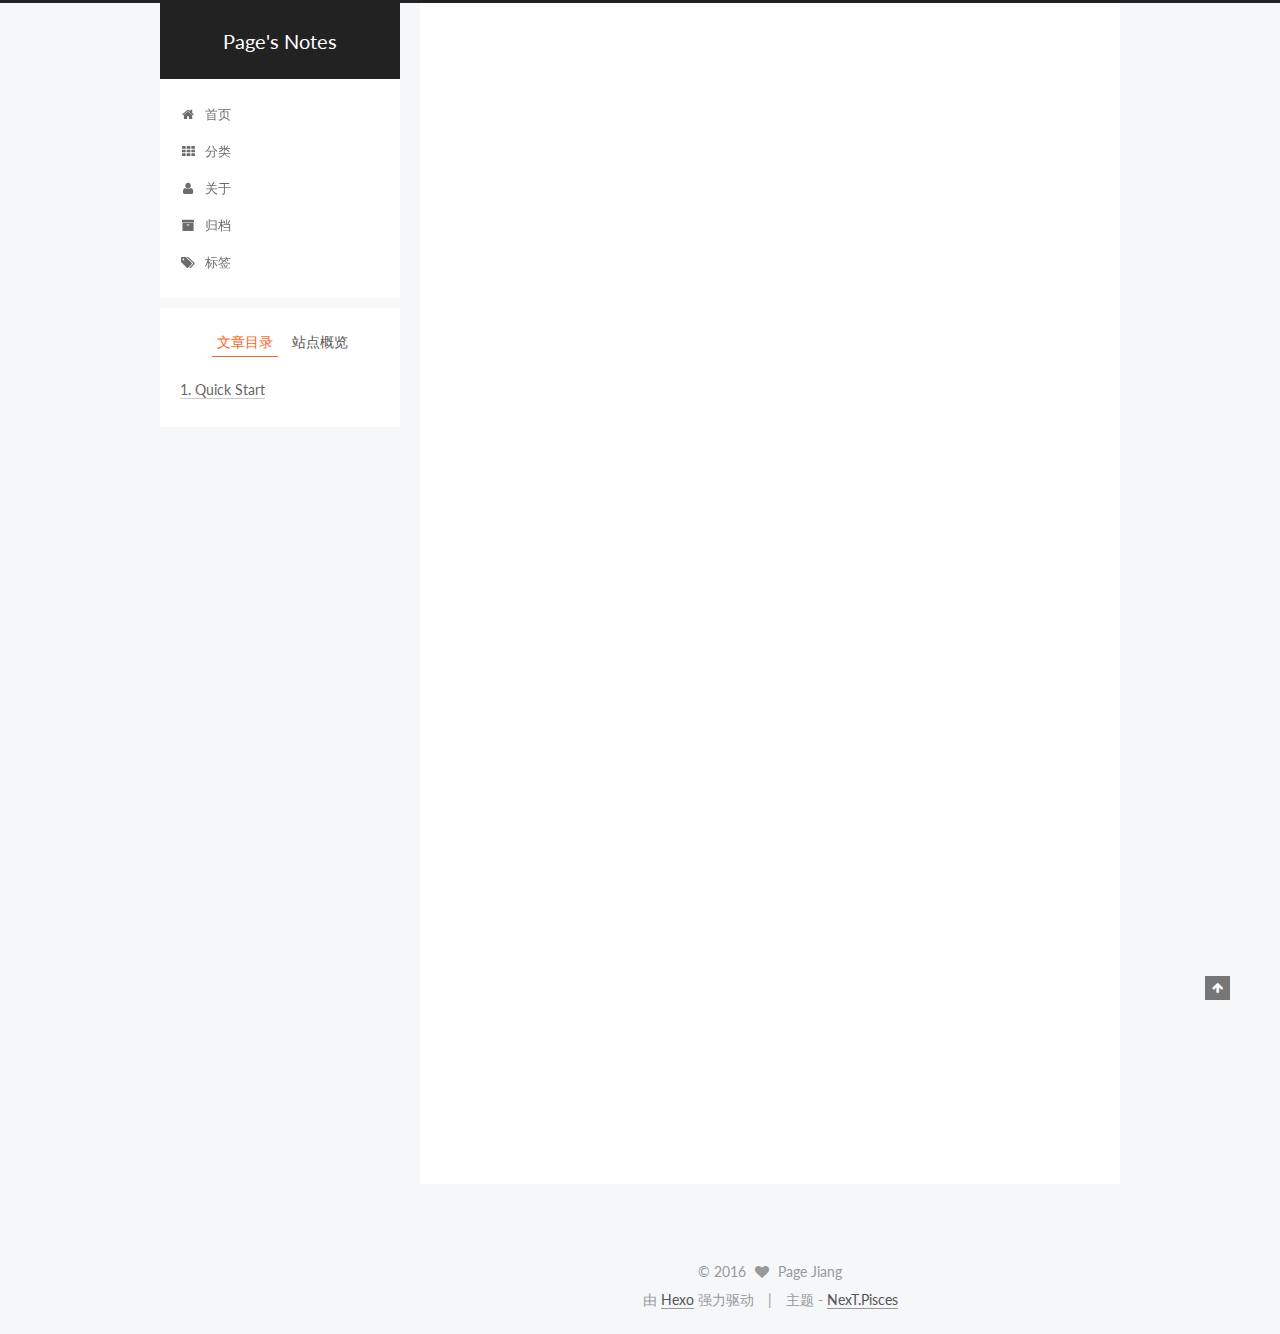
<file: 2016/04/14/hello-world/index.html>
<!doctype html>



  


<html class="theme-next pisces use-motion">
<head>
  <meta charset="UTF-8"/>
<meta http-equiv="X-UA-Compatible" content="IE=edge,chrome=1" />
<meta name="viewport" content="width=device-width, initial-scale=1, maximum-scale=1"/>



<meta http-equiv="Cache-Control" content="no-transform" />
<meta http-equiv="Cache-Control" content="no-siteapp" />












  <link href="/vendors/fancybox/source/jquery.fancybox.css?v=2.1.5" rel="stylesheet" type="text/css"/>




  
  
  
  

  
    
    
  

  

  

  

  

  
    
    
    <link href="//fonts.googleapis.com/css?family=Lato:300,300italic,400,400italic,700,700italic&subset=latin,latin-ext" rel="stylesheet" type="text/css">
  




<link href="/vendors/font-awesome/css/font-awesome.min.css?v=4.4.0" rel="stylesheet" type="text/css" />

<link href="/css/main.css?v=5.0.1" rel="stylesheet" type="text/css" />


  <meta name="keywords" content="Hexo, NexT" />








  <link rel="shortcut icon" type="image/x-icon" href="/favicon.ico?v=5.0.1" />






<meta name="description" content="Welcome to Hexo! This is your very first post. Check documentation for more info. If you get any problems when using Hexo, you can find the answer in troubleshooting or you can ask me on GitHub.
Quick">
<meta property="og:type" content="article">
<meta property="og:title" content="Hello World">
<meta property="og:url" content="http://yoursite.com/2016/04/14/hello-world/index.html">
<meta property="og:site_name" content="Page's Notes">
<meta property="og:description" content="Welcome to Hexo! This is your very first post. Check documentation for more info. If you get any problems when using Hexo, you can find the answer in troubleshooting or you can ask me on GitHub.
Quick">
<meta property="og:updated_time" content="2016-04-13T18:21:09.655Z">
<meta name="twitter:card" content="summary">
<meta name="twitter:title" content="Hello World">
<meta name="twitter:description" content="Welcome to Hexo! This is your very first post. Check documentation for more info. If you get any problems when using Hexo, you can find the answer in troubleshooting or you can ask me on GitHub.
Quick">



<script type="text/javascript" id="hexo.configuration">
  var NexT = window.NexT || {};
  var CONFIG = {
    scheme: 'Pisces',
    sidebar: {"position":"left","display":"post"},
    fancybox: true,
    motion: true,
    duoshuo: {
      userId: 0,
      author: '博主'
    }
  };
</script>

  <title> Hello World | Page's Notes </title>
</head>

<body itemscope itemtype="http://schema.org/WebPage" lang="zh-Hans">

  










  
  
    
  

  <div class="container one-collumn sidebar-position-left page-post-detail ">
    <div class="headband"></div>

    <header id="header" class="header" itemscope itemtype="http://schema.org/WPHeader">
      <div class="header-inner"><div class="site-meta ">
  

  <div class="custom-logo-site-title">
    <a href="/"  class="brand" rel="start">
      <span class="logo-line-before"><i></i></span>
      <span class="site-title">Page's Notes</span>
      <span class="logo-line-after"><i></i></span>
    </a>
  </div>
  <p class="site-subtitle"></p>
</div>

<div class="site-nav-toggle">
  <button>
    <span class="btn-bar"></span>
    <span class="btn-bar"></span>
    <span class="btn-bar"></span>
  </button>
</div>

<nav class="site-nav">
  

  
    <ul id="menu" class="menu">
      
        
        <li class="menu-item menu-item-home">
          <a href="/" rel="section">
            
              <i class="menu-item-icon fa fa-home fa-fw"></i> <br />
            
            首页
          </a>
        </li>
      
        
        <li class="menu-item menu-item-categories">
          <a href="/categories" rel="section">
            
              <i class="menu-item-icon fa fa-th fa-fw"></i> <br />
            
            分类
          </a>
        </li>
      
        
        <li class="menu-item menu-item-about">
          <a href="/about" rel="section">
            
              <i class="menu-item-icon fa fa-user fa-fw"></i> <br />
            
            关于
          </a>
        </li>
      
        
        <li class="menu-item menu-item-archives">
          <a href="/archives" rel="section">
            
              <i class="menu-item-icon fa fa-archive fa-fw"></i> <br />
            
            归档
          </a>
        </li>
      
        
        <li class="menu-item menu-item-tags">
          <a href="/tags" rel="section">
            
              <i class="menu-item-icon fa fa-tags fa-fw"></i> <br />
            
            标签
          </a>
        </li>
      

      
    </ul>
  

  
</nav>

 </div>
    </header>

    <main id="main" class="main">
      <div class="main-inner">
        <div class="content-wrap">
          <div id="content" class="content">
            

  <div id="posts" class="posts-expand">
    

  
  

  
  
  

  <article class="post post-type-normal " itemscope itemtype="http://schema.org/Article">

    
      <header class="post-header">

        
        
          <h1 class="post-title" itemprop="name headline">
            
            
              
                Hello World
              
            
          </h1>
        

        <div class="post-meta">
          <span class="post-time">
            <span class="post-meta-item-icon">
              <i class="fa fa-calendar-o"></i>
            </span>
            <span class="post-meta-item-text">发表于</span>
            <time itemprop="dateCreated" datetime="2016-04-14T02:21:09+08:00" content="2016-04-14">
              2016-04-14
            </time>
          </span>

          

          
            
          

          

          
          

          
        </div>
      </header>
    


    <div class="post-body" itemprop="articleBody">

      
      

      
        <p>Welcome to <a href="https://hexo.io/" target="_blank" rel="external">Hexo</a>! This is your very first post. Check <a href="https://hexo.io/docs/" target="_blank" rel="external">documentation</a> for more info. If you get any problems when using Hexo, you can find the answer in <a href="https://hexo.io/docs/troubleshooting.html" target="_blank" rel="external">troubleshooting</a> or you can ask me on <a href="https://github.com/hexojs/hexo/issues" target="_blank" rel="external">GitHub</a>.</p>
<h2 id="Quick-Start"><a href="#Quick-Start" class="headerlink" title="Quick Start"></a>Quick Start</h2><h3 id="Create-a-new-post"><a href="#Create-a-new-post" class="headerlink" title="Create a new post"></a>Create a new post</h3><figure class="highlight bash"><table><tr><td class="gutter"><pre><span class="line">1</span><br></pre></td><td class="code"><pre><span class="line">$ hexo new <span class="string">"My New Post"</span></span><br></pre></td></tr></table></figure>
<p>More info: <a href="https://hexo.io/docs/writing.html" target="_blank" rel="external">Writing</a></p>
<h3 id="Run-server"><a href="#Run-server" class="headerlink" title="Run server"></a>Run server</h3><figure class="highlight bash"><table><tr><td class="gutter"><pre><span class="line">1</span><br></pre></td><td class="code"><pre><span class="line">$ hexo server</span><br></pre></td></tr></table></figure>
<p>More info: <a href="https://hexo.io/docs/server.html" target="_blank" rel="external">Server</a></p>
<h3 id="Generate-static-files"><a href="#Generate-static-files" class="headerlink" title="Generate static files"></a>Generate static files</h3><figure class="highlight bash"><table><tr><td class="gutter"><pre><span class="line">1</span><br></pre></td><td class="code"><pre><span class="line">$ hexo generate</span><br></pre></td></tr></table></figure>
<p>More info: <a href="https://hexo.io/docs/generating.html" target="_blank" rel="external">Generating</a></p>
<h3 id="Deploy-to-remote-sites"><a href="#Deploy-to-remote-sites" class="headerlink" title="Deploy to remote sites"></a>Deploy to remote sites</h3><figure class="highlight bash"><table><tr><td class="gutter"><pre><span class="line">1</span><br></pre></td><td class="code"><pre><span class="line">$ hexo deploy</span><br></pre></td></tr></table></figure>
<p>More info: <a href="https://hexo.io/docs/deployment.html" target="_blank" rel="external">Deployment</a></p>

      
    </div>
    
    <div>
      
        
      
    </div>

    <div>
      
        
      
    </div>

    <footer class="post-footer">
      

      

      
      
    </footer>
  </article>



    <div class="post-spread">
      
    </div>
  </div>


          </div>
          


          
  <div class="comments" id="comments">
    
  </div>


        </div>
        
          
  
  <div class="sidebar-toggle">
    <div class="sidebar-toggle-line-wrap">
      <span class="sidebar-toggle-line sidebar-toggle-line-first"></span>
      <span class="sidebar-toggle-line sidebar-toggle-line-middle"></span>
      <span class="sidebar-toggle-line sidebar-toggle-line-last"></span>
    </div>
  </div>

  <aside id="sidebar" class="sidebar">
    <div class="sidebar-inner">

      

      
        <ul class="sidebar-nav motion-element">
          <li class="sidebar-nav-toc sidebar-nav-active" data-target="post-toc-wrap" >
            文章目录
          </li>
          <li class="sidebar-nav-overview" data-target="site-overview">
            站点概览
          </li>
        </ul>
      

      <section class="site-overview sidebar-panel ">
        <div class="site-author motion-element" itemprop="author" itemscope itemtype="http://schema.org/Person">
          <img class="site-author-image" itemprop="image"
               src="/images/headers.png"
               alt="Page Jiang" />
          <p class="site-author-name" itemprop="name">Page Jiang</p>
          <p class="site-description motion-element" itemprop="description">keep calm and carry on</p>
        </div>
        <nav class="site-state motion-element">
          <div class="site-state-item site-state-posts">
            <a href="/archives">
              <span class="site-state-item-count">1</span>
              <span class="site-state-item-name">日志</span>
            </a>
          </div>

          

          

        </nav>

        

        <div class="links-of-author motion-element">
          
            
              <span class="links-of-author-item">
                <a href="https://github.com" target="_blank" title="github">
                  
                    <i class="fa fa-globe"></i>
                  
                  github
                </a>
              </span>
            
              <span class="links-of-author-item">
                <a href="https://twitter.com" target="_blank" title="twitter">
                  
                    <i class="fa fa-globe"></i>
                  
                  twitter
                </a>
              </span>
            
              <span class="links-of-author-item">
                <a href="http://weibo.com" target="_blank" title="weibo">
                  
                    <i class="fa fa-globe"></i>
                  
                  weibo
                </a>
              </span>
            
          
        </div>

        
        

        
        

      </section>

      
        <section class="post-toc-wrap motion-element sidebar-panel sidebar-panel-active">
          <div class="post-toc">
            
              
            
            
              <div class="post-toc-content"><ol class="nav"><li class="nav-item nav-level-2"><a class="nav-link" href="#Quick-Start"><span class="nav-number">1.</span> <span class="nav-text">Quick Start</span></a><ol class="nav-child"><li class="nav-item nav-level-3"><a class="nav-link" href="#Create-a-new-post"><span class="nav-number">1.1.</span> <span class="nav-text">Create a new post</span></a></li><li class="nav-item nav-level-3"><a class="nav-link" href="#Run-server"><span class="nav-number">1.2.</span> <span class="nav-text">Run server</span></a></li><li class="nav-item nav-level-3"><a class="nav-link" href="#Generate-static-files"><span class="nav-number">1.3.</span> <span class="nav-text">Generate static files</span></a></li><li class="nav-item nav-level-3"><a class="nav-link" href="#Deploy-to-remote-sites"><span class="nav-number">1.4.</span> <span class="nav-text">Deploy to remote sites</span></a></li></ol></li></ol></div>
            
          </div>
        </section>
      

    </div>
  </aside>


        
      </div>
    </main>

    <footer id="footer" class="footer">
      <div class="footer-inner">
        <div class="copyright" >
  
  &copy; 
  <span itemprop="copyrightYear">2016</span>
  <span class="with-love">
    <i class="fa fa-heart"></i>
  </span>
  <span class="author" itemprop="copyrightHolder">Page Jiang</span>
</div>

<div class="powered-by">
  由 <a class="theme-link" href="http://hexo.io">Hexo</a> 强力驱动
</div>

<div class="theme-info">
  主题 -
  <a class="theme-link" href="https://github.com/iissnan/hexo-theme-next">
    NexT.Pisces
  </a>
</div>

        

        
      </div>
    </footer>

    <div class="back-to-top">
      <i class="fa fa-arrow-up"></i>
    </div>
  </div>

  

<script type="text/javascript">
  if (Object.prototype.toString.call(window.Promise) !== '[object Function]') {
    window.Promise = null;
  }
</script>









  



  
  <script type="text/javascript" src="/vendors/jquery/index.js?v=2.1.3"></script>

  
  <script type="text/javascript" src="/vendors/fastclick/lib/fastclick.min.js?v=1.0.6"></script>

  
  <script type="text/javascript" src="/vendors/jquery_lazyload/jquery.lazyload.js?v=1.9.7"></script>

  
  <script type="text/javascript" src="/vendors/velocity/velocity.min.js?v=1.2.1"></script>

  
  <script type="text/javascript" src="/vendors/velocity/velocity.ui.min.js?v=1.2.1"></script>

  
  <script type="text/javascript" src="/vendors/fancybox/source/jquery.fancybox.pack.js?v=2.1.5"></script>


  


  <script type="text/javascript" src="/js/src/utils.js?v=5.0.1"></script>

  <script type="text/javascript" src="/js/src/motion.js?v=5.0.1"></script>



  
  


  <script type="text/javascript" src="/js/src/affix.js?v=5.0.1"></script>

  <script type="text/javascript" src="/js/src/schemes/pisces.js?v=5.0.1"></script>



  
  <script type="text/javascript" src="/js/src/scrollspy.js?v=5.0.1"></script>
<script type="text/javascript" src="/js/src/post-details.js?v=5.0.1"></script>



  


  <script type="text/javascript" src="/js/src/bootstrap.js?v=5.0.1"></script>



  



  



  
  
  

  

  

</body>
</html>
</file>
<file: css/main.css>
/* normalize.css v3.0.2 | MIT License | git.io/normalize */
html {
  font-family: sans-serif; /* 1 */
  -ms-text-size-adjust: 100%; /* 2 */
  -webkit-text-size-adjust: 100%; /* 2 */
}
body {
  margin: 0;
}
article,
aside,
details,
figcaption,
figure,
footer,
header,
hgroup,
main,
menu,
nav,
section,
summary {
  display: block;
}
audio,
canvas,
progress,
video {
  display: inline-block; /* 1 */
  vertical-align: baseline; /* 2 */
}
audio:not([controls]) {
  display: none;
  height: 0;
}
[hidden],
template {
  display: none;
}
a {
  background-color: transparent;
}
a:active,
a:hover {
  outline: 0;
}
abbr[title] {
  border-bottom: 1px dotted;
}
b,
strong {
  font-weight: bold;
}
dfn {
  font-style: italic;
}
h1 {
  font-size: 2em;
  margin: 0.67em 0;
}
mark {
  background: #ff0;
  color: #000;
}
small {
  font-size: 80%;
}
sub,
sup {
  font-size: 75%;
  line-height: 0;
  position: relative;
  vertical-align: baseline;
}
sup {
  top: -0.5em;
}
sub {
  bottom: -0.25em;
}
img {
  border: 0;
}
svg:not(:root) {
  overflow: hidden;
}
figure {
  margin: 1em 40px;
}
hr {
  -moz-box-sizing: content-box;
  box-sizing: content-box;
  height: 0;
}
pre {
  overflow: auto;
}
code,
kbd,
pre,
samp {
  font-family: monospace, monospace;
  font-size: 1em;
}
button,
input,
optgroup,
select,
textarea {
  color: inherit; /* 1 */
  font: inherit; /* 2 */
  margin: 0; /* 3 */
}
button {
  overflow: visible;
}
button,
select {
  text-transform: none;
}
button,
html input[type="button"],
input[type="reset"],
input[type="submit"] {
  -webkit-appearance: button; /* 2 */
  cursor: pointer; /* 3 */
}
button[disabled],
html input[disabled] {
  cursor: default;
}
button::-moz-focus-inner,
input::-moz-focus-inner {
  border: 0;
  padding: 0;
}
input {
  line-height: normal;
}
input[type="checkbox"],
input[type="radio"] {
  box-sizing: border-box; /* 1 */
  padding: 0; /* 2 */
}
input[type="number"]::-webkit-inner-spin-button,
input[type="number"]::-webkit-outer-spin-button {
  height: auto;
}
input[type="search"] {
  -webkit-appearance: textfield; /* 1 */
  -moz-box-sizing: content-box;
  -webkit-box-sizing: content-box; /* 2 */
  box-sizing: content-box;
}
input[type="search"]::-webkit-search-cancel-button,
input[type="search"]::-webkit-search-decoration {
  -webkit-appearance: none;
}
fieldset {
  border: 1px solid #c0c0c0;
  margin: 0 2px;
  padding: 0.35em 0.625em 0.75em;
}
legend {
  border: 0; /* 1 */
  padding: 0; /* 2 */
}
textarea {
  overflow: auto;
}
optgroup {
  font-weight: bold;
}
table {
  border-collapse: collapse;
  border-spacing: 0;
}
td,
th {
  padding: 0;
}
::selection {
  background: #262a30;
  color: #fff;
}
body {
  position: relative;
  font-family: 'Lato', "PingFang SC", "Microsoft YaHei", sans-serif;
  font-size: 14px;
  line-height: 2;
  color: #555;
  background: #fff;
}
@media (max-width: 767px) {
  body {
    padding-right: 0 !important;
  }
}
@media (min-width: 768px) and (max-width: 991px) {
  body {
    padding-right: 0 !important;
  }
}
@media (min-width: 1600px) {
  body {
    font-size: 16px;
  }
}
h1,
h2,
h3,
h4,
h5,
h6 {
  margin: 0;
  padding: 0;
  font-weight: bold;
  line-height: 1.5;
  font-family: 'Lato', "PingFang SC", "Microsoft YaHei", sans-serif;
}
h2,
h3,
h4,
h5,
h6 {
  margin: 20px 0 15px;
}
h1 {
  font-size: 22px;
}
@media (max-width: 767px) {
  h1 {
    font-size: 18px;
  }
}
h2 {
  font-size: 20px;
}
@media (max-width: 767px) {
  h2 {
    font-size: 16px;
  }
}
h3 {
  font-size: 18px;
}
@media (max-width: 767px) {
  h3 {
    font-size: 14px;
  }
}
h4 {
  font-size: 16px;
}
@media (max-width: 767px) {
  h4 {
    font-size: 12px;
  }
}
h5 {
  font-size: 14px;
}
@media (max-width: 767px) {
  h5 {
    font-size: 10px;
  }
}
h6 {
  font-size: 12px;
}
@media (max-width: 767px) {
  h6 {
    font-size: 8px;
  }
}
p {
  margin: 0 0 25px 0;
}
a {
  color: #555;
  text-decoration: none;
  border-bottom: 1px solid #999;
  word-wrap: break-word;
}
a:hover {
  color: #222;
  border-bottom-color: #222;
}
ul {
  list-style: none;
}
blockquote {
  margin: 0;
  padding: 0;
}
img {
  display: block;
  margin: auto;
  max-width: 100%;
  height: auto;
}
hr {
  margin: 40px 0;
  height: 3px;
  border: none;
  background-color: #ddd;
  background-image: repeating-linear-gradient(-45deg, #fff, #fff 4px, transparent 4px, transparent 8px);
}
blockquote {
  padding: 0 15px;
  color: #666;
  border-left: 4px solid #ddd;
}
blockquote cite::before {
  content: "-";
  padding: 0 5px;
}
dt {
  font-weight: 700;
}
dd {
  margin: 0;
  padding: 0;
}
.text-left {
  text-align: left;
}
.text-center {
  text-align: center;
}
.text-right {
  text-align: right;
}
.text-justify {
  text-align: justify;
}
.text-nowrap {
  white-space: nowrap;
}
.text-lowercase {
  text-transform: lowercase;
}
.text-uppercase {
  text-transform: uppercase;
}
.text-capitalize {
  text-transform: capitalize;
}
.center-block {
  display: block;
  margin-left: auto;
  margin-right: auto;
}
.clearfix:before,
.clearfix:after {
  content: " ";
  display: table;
}
.clearfix:after {
  clear: both;
}
.pullquote {
  width: 45%;
}
.pullquote.left {
  float: left;
  margin-left: 5px;
  margin-right: 10px;
}
.pullquote.right {
  float: right;
  margin-left: 10px;
  margin-right: 5px;
}
.highlight table,
.gist table {
  width: auto;
}
.highlight table td,
.gist table td {
  border: none;
}
.highlight a,
.gist a {
  color: #222 !important;
  text-decoration: none !important;
}
.affix.affix.affix {
  position: fixed;
}
.translation {
  margin-top: -20px;
  font-size: 14px;
  color: #999;
}
.scrollbar-measure {
  width: 100px;
  height: 100px;
  overflow: scroll;
  position: absolute;
  top: -9999px;
}
.use-motion .motion-element {
  opacity: 0;
}
#local-search-input {
  padding: 3px;
  border: none;
  text-indent: 14px;
  border-radius: 0;
  width: 140px;
  outline: none;
  border-bottom: 1px solid #999;
  background: inherit;
  opacity: 0.5;
}
#local-search-input:focus {
  opacity: 1;
}
.search-icon {
  position: absolute;
  top: 9px;
}
table {
  margin: 20px 0;
  width: 100%;
  border-collapse: collapse;
  border-spacing: 0;
  border: 1px solid #ddd;
  font-size: 14px;
  table-layout: fixed;
  word-wrap: break-word;
}
table>tbody>tr:nth-of-type(odd) {
  background-color: #f9f9f9;
}
table>tbody>tr:hover {
  background-color: #f5f5f5;
}
caption,
th,
td {
  padding: 8px;
  text-align: left;
  vertical-align: middle;
  font-weight: normal;
}
th,
td {
  border-bottom: 3px solid #ddd;
  border-right: 1px solid #eee;
}
th {
  padding-bottom: 10px;
  font-weight: 700;
}
td {
  border-bottom-width: 1px;
}
html,
body {
  height: 100%;
}
.container {
  position: relative;
  min-height: 100%;
}
.header-inner {
  margin: 0 auto;
  padding: 100px 0 70px;
  width: 700px;
}
@media (min-width: 1600px) {
  .container .header-inner {
    width: 900px;
  }
}
.main {
  padding-bottom: 150px;
}
.main-inner {
  margin: 0 auto;
  width: 700px;
}
@media (min-width: 1600px) {
  .container .main-inner {
    width: 900px;
  }
}
.footer {
  position: absolute;
  left: 0;
  bottom: 0;
  width: 100%;
  min-height: 50px;
}
.footer-inner {
  box-sizing: border-box;
  margin: 20px auto;
  width: 700px;
}
@media (min-width: 1600px) {
  .container .footer-inner {
    width: 900px;
  }
}
pre,
.highlight {
  overflow: auto;
  margin: 20px 0;
  padding: 15px;
  font-size: 13px;
  color: #4d4d4c;
  background: #f7f7f7;
  line-height: 1.6;
}
pre,
code {
  font-family: consolas, Menlo, "PingFang SC", "Microsoft YaHei", monospace;
}
code {
  padding: 2px 4px;
  word-break: break-all;
  color: #555;
  background: #eee;
  border-radius: 4px;
  font-size: 13px;
}
pre code {
  padding: 0;
  color: #4d4d4c;
  background: none;
  text-shadow: none;
}
.highlight pre {
  border: none;
  margin: 0;
  padding: 1px;
}
.highlight table {
  margin: 0;
  width: auto;
  border: none;
}
.highlight td {
  border: none;
  padding: 0;
}
.highlight figcaption {
  font-size: 0.85em;
  color: #8e908c;
  line-height: 1em;
  margin-bottom: 1em;
}
.highlight figcaption:before,
.highlight figcaption:after {
  content: " ";
  display: table;
}
.highlight figcaption:after {
  clear: both;
}
.highlight figcaption a {
  float: right;
}
.highlight .gutter pre {
  color: #666;
  text-align: right;
  padding-right: 20px;
}
.highlight .line {
  height: 20px;
}
pre .comment {
  color: #8e908c;
}
pre .variable,
pre .attribute,
pre .tag,
pre .regexp,
pre .ruby .constant,
pre .xml .tag .title,
pre .xml .pi,
pre .xml .doctype,
pre .html .doctype,
pre .css .id,
pre .css .class,
pre .css .pseudo {
  color: #c82829;
}
pre .number,
pre .preprocessor,
pre .built_in,
pre .literal,
pre .params,
pre .constant,
pre .command {
  color: #f5871f;
}
pre .ruby .class .title,
pre .css .rules .attribute,
pre .string,
pre .value,
pre .inheritance,
pre .header,
pre .ruby .symbol,
pre .xml .cdata,
pre .special,
pre .number,
pre .formula {
  color: #718c00;
}
pre .title,
pre .css .hexcolor {
  color: #3e999f;
}
pre .function,
pre .python .decorator,
pre .python .title,
pre .ruby .function .title,
pre .ruby .title .keyword,
pre .perl .sub,
pre .javascript .title,
pre .coffeescript .title {
  color: #4271ae;
}
pre .keyword,
pre .javascript .function {
  color: #8959a8;
}
.full-image.full-image.full-image {
  border: none;
  max-width: 100%;
  width: auto;
  margin: 20px auto;
}
@media (min-width: 992px) {
  .full-image.full-image.full-image {
    max-width: none;
    width: 126%;
    margin: 0 -13%;
  }
}
.blockquote-center,
.page-home .post-type-quote blockquote,
.page-post-detail .post-type-quote blockquote {
  position: relative;
  margin: 40px 0;
  padding: 0;
  border-left: none;
  text-align: center;
}
.blockquote-center::before,
.page-home .post-type-quote blockquote::before,
.page-post-detail .post-type-quote blockquote::before,
.blockquote-center::after,
.page-home .post-type-quote blockquote::after,
.page-post-detail .post-type-quote blockquote::after {
  position: absolute;
  content: ' ';
  display: block;
  width: 100%;
  height: 24px;
  opacity: 0.2;
  background-repeat: no-repeat;
  background-position: 0 -6px;
  background-size: 22px 22px;
}
.blockquote-center::before,
.page-home .post-type-quote blockquote::before,
.page-post-detail .post-type-quote blockquote::before {
  top: -20px;
  background-image: url("../images/quote-l.svg");
  border-top: 1px solid #ccc;
}
.blockquote-center::after,
.page-home .post-type-quote blockquote::after,
.page-post-detail .post-type-quote blockquote::after {
  bottom: -20px;
  background-image: url("../images/quote-r.svg");
  border-bottom: 1px solid #ccc;
  background-position: 100% 8px;
}
.blockquote-center p,
.page-home .post-type-quote blockquote p,
.page-post-detail .post-type-quote blockquote p,
.blockquote-center div,
.page-home .post-type-quote blockquote div,
.page-post-detail .post-type-quote blockquote div {
  text-align: center;
}
.post .post-body .group-picture img {
  box-sizing: border-box;
  padding: 0 3px;
  border: none;
}
.post .group-picture-row {
  overflow: hidden;
  margin-top: 6px;
}
.post .group-picture-row:first-child {
  margin-top: 0;
}
.post .group-picture-column {
  float: left;
}
.page-post-detail .post-body .group-picture-column {
  float: none;
  margin-top: 10px;
  width: auto !important;
}
.page-post-detail .post-body .group-picture-column img {
  margin: 0 auto;
}
.page-archive .group-picture-container {
  overflow: hidden;
}
.page-archive .group-picture-row {
  float: left;
}
.page-archive .group-picture-row:first-child {
  margin-top: 6px;
}
.page-archive .group-picture-column {
  max-width: 150px;
  max-height: 150px;
}
.btn {
  display: inline-block;
  padding: 0 20px;
  font-size: 14px;
  color: #fff;
  background: #222;
  border: 2px solid #555;
  text-decoration: none;
  border-radius: 0;
  transition-property: background-color;
  transition-duration: 0.2s;
  transition-timing-function: ease-in-out;
  transition-delay: 0s;
}
.btn:hover,
.post-more-link .btn:hover {
  border-color: #222;
  color: #fff;
  background: #222;
}
.btn-bar {
  display: block;
  width: 22px;
  height: 2px;
  background: #555;
  border-radius: 1px;
}
.btn-bar+.btn-bar {
  margin-top: 4px;
}
.pagination {
  margin: 120px 0 40px;
  text-align: center;
  border-top: 1px solid #eee;
}
.page-number-basic,
.pagination .prev,
.pagination .next,
.pagination .page-number,
.pagination .space {
  display: inline-block;
  position: relative;
  top: -1px;
  margin: 0 10px;
  padding: 0 10px;
  line-height: 30px;
}
@media (max-width: 767px) {
  .page-number-basic,
  .pagination .prev,
  .pagination .next,
  .pagination .page-number,
  .pagination .space {
    margin: 0 5px;
  }
}
.pagination .prev,
.pagination .next,
.pagination .page-number {
  border-bottom: 0;
  border-top: 1px solid #eee;
  transition-property: border-color;
  transition-duration: 0.2s;
  transition-timing-function: ease-in-out;
  transition-delay: 0s;
}
.pagination .prev:hover,
.pagination .next:hover,
.pagination .page-number:hover {
  border-top-color: #222;
}
.pagination .space {
  padding: 0;
  margin: 0;
}
.pagination .prev {
  margin-left: 0;
}
.pagination .next {
  margin-right: 0;
}
.pagination .page-number.current {
  color: #fff;
  background: #ccc;
  border-top-color: #ccc;
}
@media (max-width: 767px) {
  .pagination {
    border-top: none;
  }
  .pagination .prev,
  .pagination .next,
  .pagination .page-number {
    margin-bottom: 10px;
    border-top: 0;
    border-bottom: 1px solid #eee;
  }
  .pagination .prev:hover,
  .pagination .next:hover,
  .pagination .page-number:hover {
    border-bottom-color: #222;
  }
}
.comments {
  margin: 60px 20px 0;
}
.tag-cloud {
  text-align: center;
}
.tag-cloud a {
  display: inline-block;
  margin: 10px;
}
.back-to-top {
  box-sizing: border-box;
  position: fixed;
  bottom: -100px;
  right: 50px;
  z-index: 1050;
  padding: 0 6px;
  width: 25px;
  background: #222;
  font-size: 12px;
  opacity: 0.6;
  color: #fff;
  cursor: pointer;
  text-align: center;
  -webkit-transform: translateZ(0);
  transition-property: bottom;
  transition-duration: 0.2s;
  transition-timing-function: ease-in-out;
  transition-delay: 0s;
}
@media (max-width: 767px) {
  .back-to-top {
    display: none;
  }
}
@media (min-width: 768px) and (max-width: 991px) {
  .back-to-top {
    display: none;
  }
}
.back-to-top.back-to-top-on {
  bottom: 40px;
}
.header {
  background: #fff;
}
.header-inner {
  position: relative;
}
.headband {
  height: 3px;
  background: #222;
}
.site-meta {
  margin: 0;
  text-align: center;
}
@media (max-width: 767px) {
  .site-meta {
    text-align: center;
  }
}
.brand {
  position: relative;
  display: inline-block;
  padding: 0 40px;
  color: #fff;
  background: #222;
  border-bottom: none;
}
.brand:hover {
  color: #fff;
}
.logo {
  display: inline-block;
  margin-right: 5px;
  line-height: 36px;
  vertical-align: top;
}
.site-title {
  display: inline-block;
  vertical-align: top;
  line-height: 36px;
  font-size: 20px;
  font-weight: normal;
  font-family: 'Lato', "PingFang SC", "Microsoft YaHei", sans-serif;
}
.site-subtitle {
  margin-top: 10px;
  font-size: 13px;
  color: #ddd;
}
.use-motion .brand {
  opacity: 0;
}
.use-motion .logo,
.use-motion .site-title,
.use-motion .site-subtitle {
  opacity: 0;
  position: relative;
  top: -10px;
}
.site-nav-toggle {
  display: none;
  position: absolute;
  top: 10px;
  left: 10px;
}
@media (max-width: 767px) {
  .site-nav-toggle {
    display: block;
  }
}
.site-nav-toggle button {
  margin-top: 2px;
  padding: 9px 10px;
  background: transparent;
  border: none;
}
@media (max-width: 767px) {
  .site-nav {
    display: none;
    margin: 0 -10px;
    padding: 0 10px;
    clear: both;
    border-top: 1px solid #ddd;
  }
}
@media (min-width: 768px) and (max-width: 991px) {
  .site-nav {
    display: block !important;
  }
}
@media (min-width: 992px) {
  .site-nav {
    display: block !important;
  }
}
.menu {
  margin-top: 20px;
  padding-left: 0;
  text-align: center;
}
.menu .menu-item {
  display: inline-block;
  margin: 0 10px;
}
@media screen and (max-width: 767px) {
  .menu .menu-item {
    margin-top: 10px;
  }
}
.menu .menu-item a {
  display: block;
  font-size: 13px;
  text-transform: capitalize;
  line-height: inherit;
  border-bottom: 1px solid transparent;
  transition-property: border-color;
  transition-duration: 0.2s;
  transition-timing-function: ease-in-out;
  transition-delay: 0s;
}
.menu .menu-item a:hover,
.menu-item-active a {
  border-bottom-color: #222;
}
.menu .menu-item .fa {
  margin-right: 5px;
}
.use-motion .menu-item {
  opacity: 0;
}
.post-body {
  font-family: 'Lato', "PingFang SC", "Microsoft YaHei", sans-serif;
}
@media (max-width: 767px) {
  .post-body {
    word-break: break-all;
  }
}
.post-body .fancybox img {
  display: block !important;
  margin: 0 auto;
  cursor: pointer;
  cursor: zoom-in;
  cursor: -webkit-zoom-in;
}
.post-body .image-caption,
.post-body .figure .caption {
  margin: 10px auto 15px;
  text-align: center;
  font-size: 14px;
  color: #999;
  font-weight: bold;
  line-height: 1;
}
.post-sticky-flag {
  display: inline-block;
  font-size: 16px;
  -ms-transform: rotate(30deg);
  transform: rotate(30deg);
}
.posts-expand {
  padding-top: 40px;
}
@media (max-width: 767px) {
  .posts-expand {
    margin: 0 20px;
  }
  .post-body pre,
  .post-body .highlight {
    padding: 10px;
  }
  .post-body pre .gutter pre,
  .post-body .highlight .gutter pre {
    padding-right: 10px;
  }
}
@media (min-width: 992px) {
  .posts-expand .post-body {
    text-align: justify;
  }
}
.posts-expand .post-body h2,
.posts-expand .post-body h3,
.posts-expand .post-body h4,
.posts-expand .post-body h5,
.posts-expand .post-body h6 {
  padding-top: 10px;
}
.posts-expand .post-body h2 .header-anchor,
.posts-expand .post-body h3 .header-anchor,
.posts-expand .post-body h4 .header-anchor,
.posts-expand .post-body h5 .header-anchor,
.posts-expand .post-body h6 .header-anchor {
  float: right;
  margin-left: 10px;
  color: #ccc;
  border-bottom-style: none;
  visibility: hidden;
}
.posts-expand .post-body h2 .header-anchor:hover,
.posts-expand .post-body h3 .header-anchor:hover,
.posts-expand .post-body h4 .header-anchor:hover,
.posts-expand .post-body h5 .header-anchor:hover,
.posts-expand .post-body h6 .header-anchor:hover {
  color: inherit;
}
.posts-expand .post-body h2:hover .header-anchor,
.posts-expand .post-body h3:hover .header-anchor,
.posts-expand .post-body h4:hover .header-anchor,
.posts-expand .post-body h5:hover .header-anchor,
.posts-expand .post-body h6:hover .header-anchor {
  visibility: visible;
}
.posts-expand .post-body ul li {
  list-style: circle;
}
.posts-expand .post-body img {
  box-sizing: border-box;
  margin: auto;
  padding: 3px;
  border: 1px solid #ddd;
}
.posts-expand .fancybox img {
  margin: 0 auto;
}
@media (max-width: 767px) {
  .posts-collapse {
    margin: 0 20px;
  }
  .posts-collapse .post-title,
  .posts-collapse .post-meta {
    display: block;
    width: auto;
    text-align: left;
  }
}
.posts-collapse {
  position: relative;
  z-index: 1010;
  margin-left: 55px;
}
.posts-collapse::after {
  content: " ";
  position: absolute;
  top: 20px;
  left: 0;
  margin-left: -2px;
  width: 4px;
  height: 100%;
  background: #f5f5f5;
  z-index: -1;
}
@media (max-width: 767px) {
  .posts-collapse {
    margin: 0 20px;
  }
}
.posts-collapse .collection-title {
  position: relative;
  margin: 60px 0;
}
.posts-collapse .collection-title h2 {
  margin-left: 20px;
}
.posts-collapse .collection-title small {
  color: #bbb;
}
.posts-collapse .collection-title::before {
  content: " ";
  position: absolute;
  left: 0;
  top: 50%;
  margin-left: -4px;
  margin-top: -4px;
  width: 8px;
  height: 8px;
  background: #bbb;
  border-radius: 50%;
}
.posts-collapse .post {
  margin: 30px 0;
}
.posts-collapse .post-header {
  position: relative;
  transition-duration: 0.2s;
  transition-timing-function: ease-in-out;
  transition-delay: 0s;
  transition-property: border;
  border-bottom: 1px dashed #ccc;
}
.posts-collapse .post-header::before {
  content: " ";
  position: absolute;
  left: 0;
  top: 12px;
  width: 6px;
  height: 6px;
  margin-left: -4px;
  background: #bbb;
  border-radius: 50%;
  border: 1px solid #fff;
  transition-duration: 0.2s;
  transition-timing-function: ease-in-out;
  transition-delay: 0s;
  transition-property: background;
}
.posts-collapse .post-header:hover {
  border-bottom-color: #666;
}
.posts-collapse .post-header:hover::before {
  background: #222;
}
.posts-collapse .post-meta {
  position: absolute;
  font-size: 12px;
  left: 20px;
  top: 5px;
}
.posts-collapse .post-comments-count {
  display: none;
}
.posts-collapse .post-title {
  margin-left: 60px;
  font-size: 16px;
  font-weight: normal;
  line-height: inherit;
}
.posts-collapse .post-title::after {
  margin-left: 3px;
  opacity: 0.6;
}
.posts-collapse .post-title a {
  color: #666;
  border-bottom: none;
}
.page-home .post-type-quote .post-header,
.page-post-detail .post-type-quote .post-header,
.page-home .post-type-quote .post-tags,
.page-post-detail .post-type-quote .post-tags {
  display: none;
}
.posts-expand .post-title {
  font-size: 26px;
  text-align: center;
  word-break: break-word;
}
@media (max-width: 767px) {
  .posts-expand .post-title {
    font-size: 22px;
  }
}
.posts-expand .post-title-link {
  display: inline-block;
  position: relative;
  color: #555;
  border-bottom: none;
  line-height: 1.2;
  vertical-align: top;
}
.posts-expand .post-title-link::before {
  content: "";
  position: absolute;
  width: 100%;
  height: 2px;
  bottom: 0;
  left: 0;
  background-color: #000;
  visibility: hidden;
  transform: scaleX(0);
  transition-duration: 0.2s;
  transition-timing-function: ease-in-out;
  transition-delay: 0s;
}
.posts-expand .post-title-link:hover::before {
  visibility: visible;
  transform: scaleX(1);
}
.posts-expand .post-title-link .fa {
  font-size: 16px;
}
.posts-expand .post-meta {
  margin: 3px 0 60px 0;
  color: #999;
  font-family: 'Lato', "PingFang SC", "Microsoft YaHei", sans-serif;
  font-size: 12px;
  text-align: center;
}
.posts-expand .post-meta .post-category-list {
  display: inline-block;
  margin: 0;
  padding: 3px;
}
.posts-expand .post-meta .post-category-list-link {
  color: #999;
}
.post-meta-item-icon {
  display: none;
  margin-right: 3px;
}
@media (min-width: 768px) and (max-width: 991px) {
  .post-meta-item-icon {
    display: inline-block;
  }
}
@media (max-width: 767px) {
  .post-meta-item-icon {
    display: inline-block;
  }
}
@media (min-width: 768px) and (max-width: 991px) {
  .post-meta-item-text {
    display: none;
  }
}
@media (max-width: 767px) {
  .post-meta-item-text {
    display: none;
  }
}
@media (max-width: 767px) {
  .posts-expand .post-comments-count {
    display: none;
  }
}
.post-more-link {
  margin-top: 50px;
}
.post-more-link .btn {
  color: #555;
  font-size: 14px;
  background: #fff;
  border-radius: 2px;
  line-height: 2;
}
.posts-expand .post-tags {
  margin-top: 40px;
  text-align: center;
}
.posts-expand .post-tags a {
  display: inline-block;
  margin-right: 10px;
  font-size: 13px;
}
.post-nav {
  overflow: hidden;
  margin-top: 60px;
  padding: 10px;
  white-space: nowrap;
  border-top: 1px solid #eee;
}
.post-nav-item {
  display: inline-block;
  width: 50%;
  white-space: normal;
}
.post-nav-item a {
  position: relative;
  display: inline-block;
  line-height: 25px;
  font-size: 14px;
  color: #555;
  border-bottom: none;
}
.post-nav-item a:hover {
  color: #222;
  border-bottom: none;
}
.post-nav-item a:active {
  top: 2px;
}
.post-nav-item a i {
  font-size: 12px;
}
.post-nav-prev {
  text-align: right;
}
.posts-expand .post-eof {
  display: block;
  margin: 80px auto 60px;
  width: 8%;
  height: 1px;
  background: #ccc;
  text-align: center;
}
.post:last-child .post-eof.post-eof.post-eof {
  display: none;
}
.post-gallery {
  display: table;
  table-layout: fixed;
  width: 100%;
  border-collapse: separate;
}
.post-gallery-row {
  display: table-row;
}
.post-gallery .post-gallery-img {
  display: table-cell;
  text-align: center;
  vertical-align: middle;
  border: none;
}
.post-gallery .post-gallery-img img {
  max-width: 100%;
  max-height: 100%;
  border: none;
}
.fancybox-close,
.fancybox-close:hover {
  border: none;
}
.sidebar {
  position: fixed;
  right: 0;
  top: 0;
  bottom: 0;
  width: 0;
  z-index: 1040;
  box-shadow: inset 0 2px 6px #000;
  background: #222;
  -webkit-transform: translateZ(0);
}
.sidebar a {
  color: #999;
  border-bottom-color: #555;
}
.sidebar a:hover {
  color: #eee;
}
@media (min-width: 768px) and (max-width: 991px) {
  .sidebar {
    display: none !important;
  }
}
@media (max-width: 767px) {
  .sidebar {
    display: none !important;
  }
}
.sidebar-inner {
  position: relative;
  padding: 20px 10px;
  color: #999;
  text-align: center;
}
.sidebar-toggle {
  position: fixed;
  right: 50px;
  bottom: 45px;
  width: 15px;
  height: 15px;
  padding: 5px;
  background: #222;
  line-height: 0;
  z-index: 1050;
  cursor: pointer;
  -webkit-transform: translateZ(0);
}
@media (min-width: 768px) and (max-width: 991px) {
  .sidebar-toggle {
    display: none;
  }
}
@media (max-width: 767px) {
  .sidebar-toggle {
    display: none;
  }
}
.sidebar-toggle-line {
  position: relative;
  display: inline-block;
  vertical-align: top;
  height: 2px;
  width: 100%;
  background: #fff;
  margin-top: 3px;
}
.sidebar-toggle-line:first-child {
  margin-top: 0;
}
.site-author-image {
  display: block;
  margin: 0 auto;
  max-width: 96px;
  height: auto;
  border: 2px solid #333;
  padding: 2px;
}
.site-author-name {
  margin: 5px 0 0;
  color: #222;
}
.site-description {
  margin-top: 5px;
  font-size: 13px;
  color: #999;
}
.site-state {
  overflow: hidden;
  line-height: 1.4;
  white-space: nowrap;
}
.site-state-item {
  display: inline-block;
  padding: 0 15px;
  border-left: 1px solid #ccc;
}
.site-state-item:first-child {
  border-left: none;
}
.site-state-item a {
  border-bottom: none;
}
.site-state-item-count {
  display: block;
  text-align: center;
  color: inherit;
  font-weight: 600;
  font-size: 16px;
}
.site-state-item-name {
  font-size: 13px;
  color: #999;
}
.feed-link {
  margin-top: 20px;
}
.feed-link a {
  display: inline-block;
  padding: 0 15px;
  color: #fc6423;
  border: 1px solid #fc6423;
  border-radius: 4px;
}
.feed-link a i {
  color: #fc6423;
  font-size: 14px;
}
.feed-link a:hover {
  color: #fff;
  background: #fc6423;
}
.feed-link a:hover i {
  color: #fff;
}
.links-of-author {
  margin-top: 20px;
}
.links-of-author a {
  display: inline-block;
  vertical-align: middle;
  margin-right: 10px;
  margin-bottom: 10px;
  border-bottom-color: #555;
  font-size: 13px;
}
.links-of-author a:before {
  display: inline-block;
  vertical-align: middle;
  margin-right: 3px;
  content: " ";
  width: 4px;
  height: 4px;
  border-radius: 50%;
  background: #94f2ff;
}
.links-of-blogroll {
  font-size: 13px;
}
.links-of-blogroll-title {
  margin-top: 20px;
  font-size: 14px;
  font-weight: 600;
}
.links-of-blogroll-list {
  margin: 0;
  padding: 0;
}
.links-of-blogroll-item {
  padding: 2px 10px;
}
.sidebar-nav {
  margin: 0 0 20px;
  padding-left: 0;
}
.sidebar-nav li {
  display: inline-block;
  cursor: pointer;
  border-bottom: 1px solid transparent;
  font-size: 14px;
  color: #555;
}
.sidebar-nav li:hover {
  color: #fc6423;
}
.page-post-detail .sidebar-nav-toc {
  padding: 0 5px;
}
.page-post-detail .sidebar-nav-overview {
  margin-left: 10px;
}
.sidebar-nav .sidebar-nav-active {
  color: #fc6423;
  border-bottom-color: #fc6423;
}
.sidebar-nav .sidebar-nav-active:hover {
  color: #fc6423;
}
.sidebar-panel {
  display: none;
}
.sidebar-panel-active {
  display: block;
}
.post-toc-empty {
  font-size: 14px;
  color: #666;
}
.post-toc-wrap {
  overflow: hidden;
}
.post-toc {
  overflow: auto;
}
.post-toc ol {
  margin: 0;
  padding: 0 2px 5px 10px;
  text-align: left;
  list-style: none;
  font-size: 14px;
}
.post-toc ol > ol {
  padding-left: 0;
}
.post-toc ol a {
  transition-duration: 0.2s;
  transition-timing-function: ease-in-out;
  transition-delay: 0s;
  transition-property: all;
  color: #666;
  border-bottom-color: #ccc;
}
.post-toc ol a:hover {
  color: #000;
  border-bottom-color: #000;
}
.post-toc .nav-item {
  overflow: hidden;
  text-overflow: ellipsis;
  white-space: nowrap;
  line-height: 1.8;
}
.post-toc .nav .nav-child {
  display: none;
}
.post-toc .nav .active > .nav-child {
  display: block;
}
.post-toc .nav .active-current > .nav-child {
  display: block;
}
.post-toc .nav .active-current > .nav-child > .nav-item {
  display: block;
}
.post-toc .nav .active > a {
  color: #fc6423;
  border-bottom-color: #fc6423;
}
.post-toc .nav .active-current > a {
  color: #fc6423;
}
.post-toc .nav .active-current > a:hover {
  color: #fc6423;
}
.footer {
  font-size: 14px;
  color: #999;
}
.footer img {
  border: none;
}
.footer-inner {
  text-align: center;
}
.with-love {
  display: inline-block;
  margin: 0 5px;
}
.powered-by,
.theme-info {
  display: inline-block;
}
.powered-by {
  margin-right: 10px;
}
.powered-by::after {
  content: "|";
  padding-left: 10px;
}
.cc-license {
  margin-top: 10px;
  text-align: center;
}
.cc-license .cc-opacity {
  opacity: 0.7;
  border-bottom: none;
}
.cc-license .cc-opacity:hover {
  opacity: 0.9;
}
.cc-license img {
  display: inline-block;
}
.theme-next #ds-thread #ds-reset {
  color: #555;
}
.theme-next #ds-thread #ds-reset .ds-replybox {
  margin-bottom: 30px;
}
.theme-next #ds-thread #ds-reset .ds-replybox .ds-avatar,
.theme-next #ds-reset .ds-avatar img {
  box-shadow: none;
}
.theme-next #ds-thread #ds-reset .ds-textarea-wrapper {
  border-color: #c7d4e1;
  background: none;
  border-top-right-radius: 3px;
  border-top-left-radius: 3px;
}
.theme-next #ds-thread #ds-reset .ds-textarea-wrapper textarea {
  height: 60px;
}
.theme-next #ds-reset .ds-rounded-top {
  border-radius: 0;
}
.theme-next #ds-thread #ds-reset .ds-post-toolbar {
  box-sizing: border-box;
  border: 1px solid #c7d4e1;
  background: #f6f8fa;
}
.theme-next #ds-thread #ds-reset .ds-post-options {
  height: 40px;
  border: none;
  background: none;
}
.theme-next #ds-thread #ds-reset .ds-toolbar-buttons {
  top: 11px;
}
.theme-next #ds-thread #ds-reset .ds-sync {
  top: 5px;
}
.theme-next #ds-thread #ds-reset .ds-post-button {
  top: 4px;
  right: 5px;
  width: 90px;
  height: 30px;
  border: 1px solid #c5ced7;
  border-radius: 3px;
  background-image: linear-gradient(#fbfbfc, #f5f7f9);
  color: #60676d;
}
.theme-next #ds-thread #ds-reset .ds-post-button:hover {
  background-position: 0 -30px;
  color: #60676d;
}
.theme-next #ds-thread #ds-reset .ds-comments-info {
  padding: 10px 0;
}
.theme-next #ds-thread #ds-reset .ds-sort {
  display: none;
}
.theme-next #ds-thread #ds-reset li.ds-tab a.ds-current {
  border: none;
  background: #f6f8fa;
  color: #60676d;
}
.theme-next #ds-thread #ds-reset li.ds-tab a.ds-current:hover {
  background-color: #e9f0f7;
  color: #60676d;
}
.theme-next #ds-thread #ds-reset li.ds-tab a {
  border-radius: 2px;
  padding: 5px;
}
.theme-next #ds-thread #ds-reset .ds-login-buttons p {
  color: #999;
  line-height: 36px;
}
.theme-next #ds-thread #ds-reset .ds-login-buttons .ds-service-list li {
  height: 28px;
}
.theme-next #ds-thread #ds-reset .ds-service-list a {
  background: none;
  padding: 5px;
  border: 1px solid;
  border-radius: 3px;
  text-align: center;
}
.theme-next #ds-thread #ds-reset .ds-service-list a:hover {
  color: #fff;
  background: #666;
}
.theme-next #ds-thread #ds-reset .ds-service-list .ds-weibo {
  color: #fc9b00;
  border-color: #fc9b00;
}
.theme-next #ds-thread #ds-reset .ds-service-list .ds-weibo:hover {
  background: #fc9b00;
}
.theme-next #ds-thread #ds-reset .ds-service-list .ds-qq {
  color: #60a3ec;
  border-color: #60a3ec;
}
.theme-next #ds-thread #ds-reset .ds-service-list .ds-qq:hover {
  background: #60a3ec;
}
.theme-next #ds-thread #ds-reset .ds-service-list .ds-renren {
  color: #2e7ac4;
  border-color: #2e7ac4;
}
.theme-next #ds-thread #ds-reset .ds-service-list .ds-renren:hover {
  background: #2e7ac4;
}
.theme-next #ds-thread #ds-reset .ds-service-list .ds-douban {
  color: #37994c;
  border-color: #37994c;
}
.theme-next #ds-thread #ds-reset .ds-service-list .ds-douban:hover {
  background: #37994c;
}
.theme-next #ds-thread #ds-reset .ds-service-list .ds-kaixin {
  color: #fef20d;
  border-color: #fef20d;
}
.theme-next #ds-thread #ds-reset .ds-service-list .ds-kaixin:hover {
  background: #fef20d;
}
.theme-next #ds-thread #ds-reset .ds-service-list .ds-netease {
  color: #f00;
  border-color: #f00;
}
.theme-next #ds-thread #ds-reset .ds-service-list .ds-netease:hover {
  background: #f00;
}
.theme-next #ds-thread #ds-reset .ds-service-list .ds-sohu {
  color: #ffcb05;
  border-color: #ffcb05;
}
.theme-next #ds-thread #ds-reset .ds-service-list .ds-sohu:hover {
  background: #ffcb05;
}
.theme-next #ds-thread #ds-reset .ds-service-list .ds-baidu {
  color: #2831e0;
  border-color: #2831e0;
}
.theme-next #ds-thread #ds-reset .ds-service-list .ds-baidu:hover {
  background: #2831e0;
}
.theme-next #ds-thread #ds-reset .ds-service-list .ds-google {
  color: #166bec;
  border-color: #166bec;
}
.theme-next #ds-thread #ds-reset .ds-service-list .ds-google:hover {
  background: #166bec;
}
.theme-next #ds-thread #ds-reset .ds-service-list .ds-weixin {
  color: #00ce0d;
  border-color: #00ce0d;
}
.theme-next #ds-thread #ds-reset .ds-service-list .ds-weixin:hover {
  background: #00ce0d;
}
.theme-next #ds-thread #ds-reset .ds-service-list .ds-more-services {
  border: none;
}
.theme-next #ds-thread #ds-reset .ds-service-list .ds-more-services:hover {
  background: none;
}
.theme-next #ds-reset .duoshuo-ua-admin {
  display: inline-block;
  color: #f00;
}
.theme-next #ds-reset .duoshuo-ua-platform,
.theme-next #ds-reset .duoshuo-ua-browser {
  color: #ccc;
}
.theme-next #ds-reset .duoshuo-ua-platform .fa,
.theme-next #ds-reset .duoshuo-ua-browser .fa {
  display: inline-block;
  margin-right: 3px;
}
.theme-next #ds-reset .duoshuo-ua-separator {
  display: inline-block;
  margin-left: 5px;
}
.theme-next .this_ua {
  background-color: #ccc !important;
  border-radius: 4px;
  padding: 0 5px !important;
  margin: 1px 1px !important;
  border: 1px solid #bbb !important;
  color: #fff;
  display: inline-block !important;
}
.theme-next .this_ua.admin {
  background-color: #d9534f !important;
  border-color: #d9534f !important;
}
.theme-next .this_ua.platform.iOS,
.theme-next .this_ua.platform.Mac,
.theme-next .this_ua.platform.Windows {
  background-color: #39b3d7 !important;
  border-color: #46b8da !important;
}
.theme-next .this_ua.platform.Linux {
  background-color: #3a3a3a !important;
  border-color: #1f1f1f !important;
}
.theme-next .this_ua.platform.Android {
  background-color: #00c47d !important;
  border-color: #01b171 !important;
}
.theme-next .this_ua.browser.Mobile,
.theme-next .this_ua.browser.Chrome {
  background-color: #5cb85c !important;
  border-color: #4cae4c !important;
}
.theme-next .this_ua.browser.Firefox {
  background-color: #f0ad4e !important;
  border-color: #eea236 !important;
}
.theme-next .this_ua.browser.Maxthon,
.theme-next .this_ua.browser.IE {
  background-color: #428bca !important;
  border-color: #357ebd !important;
}
.theme-next .this_ua.browser.baidu,
.theme-next .this_ua.browser.UCBrowser,
.theme-next .this_ua.browser.Opera {
  background-color: #d9534f !important;
  border-color: #d43f3a !important;
}
.theme-next .this_ua.browser.Android,
.theme-next .this_ua.browser.QQBrowser {
  background-color: #78ace9 !important;
  border-color: #4cae4c !important;
}
.post-spread {
  margin-top: 20px;
  text-align: center;
}
.jiathis_style {
  display: inline-block;
}
.jiathis_style a {
  border: none;
}
.post-spread {
  margin-top: 20px;
  text-align: center;
}
.bdshare-slide-button-box a {
  border: none;
}
.bdsharebuttonbox {
  display: inline-block;
}
.bdsharebuttonbox a {
  border: none;
}
ul.search-result-list {
  padding-left: 0px;
  margin: 0px 5px 0px 8px;
}
p.search-result {
  border-bottom: 1px dashed #ccc;
  padding: 5px 0;
}
a.search-result-title {
  font-weight: bold;
}
a.search-result {
  border-bottom: transparent;
  display: block;
  white-space: nowrap;
  overflow: hidden;
  text-overflow: ellipsis;
}
.search-keyword {
  border-bottom: 1px dashed #4088b8;
  font-weight: bold;
}
#local-search-result {
  height: 90%;
  overflow: auto;
}
.popup {
  display: none;
  position: fixed;
  top: 10%;
  left: 50%;
  width: 700px;
  height: 80%;
  margin-left: -350px;
  padding: 3px 0 0 10px;
  background: #fff;
  color: #333;
  z-index: 9999;
  border-radius: 5px;
}
@media (max-width: 767px) {
  .popup {
    padding: 3px;
    top: 0;
    left: 0;
    margin: 0;
    width: 100%;
    height: 100%;
    border-radius: 0px;
  }
}
.popoverlay {
  position: fixed;
  width: 100%;
  height: 100%;
  top: 0px;
  left: 0px;
  z-index: 2080;
  background-color: rgba(0,0,0,0.3);
}
#local-search-input {
  margin-bottom: 10px;
  width: 50%;
}
.popup-btn-close {
  position: absolute;
  top: 6px;
  right: 14px;
  color: #4ebd79;
  font-size: 14px;
  font-weight: bold;
  text-transform: uppercase;
  cursor: pointer;
}
#no-result {
  position: absolute;
  left: 44%;
  top: 42%;
  color: #ccc;
}
.busuanzi-count:before {
  content: " ";
  float: left;
  width: 260px;
  min-height: 25px;
}
@media (min-width: 768px) and (max-width: 991px) {
  .busuanzi-count {
    width: auto;
  }
  .busuanzi-count:before {
    display: none;
  }
}
@media (max-width: 767px) {
  .busuanzi-count {
    width: auto;
  }
  .busuanzi-count:before {
    display: none;
  }
}
.site-uv,
.site-pv,
.page-pv {
  display: inline-block;
}
.site-uv .busuanzi-value,
.site-pv .busuanzi-value,
.page-pv .busuanzi-value {
  margin: 0 5px;
}
.site-uv {
  margin-right: 10px;
}
.site-uv::after {
  content: "|";
  padding-left: 10px;
}
.use-motion .post {
  opacity: 0;
}
.page-archive .archive-page-counter {
  position: relative;
  top: 3px;
  left: 20px;
}
@media (max-width: 767px) {
  .page-archive .archive-page-counter {
    top: 5px;
  }
}
.page-archive .posts-collapse .archive-move-on {
  position: absolute;
  top: 11px;
  left: 0;
  margin-left: -6px;
  width: 10px;
  height: 10px;
  opacity: 0.5;
  background: #555;
  border: 1px solid #fff;
  border-radius: 50%;
}
.category-all-page .category-all-title {
  text-align: center;
}
.category-all-page .category-all {
  margin-top: 20px;
}
.category-all-page .category-list {
  margin: 0;
  padding: 0;
  list-style: none;
}
.category-all-page .category-list-item {
  margin: 5px 10px;
}
.category-all-page .category-list-count {
  color: #bbb;
}
.category-all-page .category-list-count:before {
  display: inline;
  content: " (";
}
.category-all-page .category-list-count:after {
  display: inline;
  content: ") ";
}
.category-all-page .category-list-child {
  padding-left: 10px;
}
.page-post-detail .sidebar-toggle-line {
  background: #fc6423;
}
.page-post-detail .comments {
  overflow: hidden;
}
body {
  background: #f5f7f9;
}
@media (min-width: 992px) {
  .full-image.full-image.full-image {
    max-width: none;
    width: 118%;
    margin: 0 -9%;
  }
}
.header {
  position: relative;
  margin: 0 auto;
  width: 960px;
}
@media (min-width: 768px) and (max-width: 991px) {
  .header {
    width: auto;
  }
}
@media (max-width: 767px) {
  .header {
    width: auto;
  }
}
.header-inner {
  position: absolute;
  top: 0;
  overflow: hidden;
  padding: 0;
  width: 240px;
  background: #fff;
}
@media (min-width: 1600px) {
  .container .header-inner {
    width: 240px;
  }
}
@media (min-width: 768px) and (max-width: 991px) {
  .header-inner {
    position: relative;
    width: auto;
  }
}
@media (max-width: 767px) {
  .header-inner {
    position: relative;
    width: auto;
  }
}
.main:before,
.main:after {
  content: " ";
  display: table;
}
.main:after {
  clear: both;
}
@media (min-width: 768px) and (max-width: 991px) {
  .main {
    padding-bottom: 100px;
  }
}
@media (max-width: 767px) {
  .main {
    padding-bottom: 100px;
  }
}
.container .main-inner {
  width: 960px;
}
@media (min-width: 768px) and (max-width: 991px) {
  .container .main-inner {
    width: auto;
  }
}
@media (max-width: 767px) {
  .container .main-inner {
    width: auto;
  }
}
.content-wrap {
  float: right;
  box-sizing: border-box;
  padding: 40px;
  width: 700px;
  background: #fff;
  min-height: 700px;
}
@media (min-width: 768px) and (max-width: 991px) {
  .content-wrap {
    width: 100%;
    padding: 20px;
  }
}
@media (max-width: 767px) {
  .content-wrap {
    width: 100%;
    padding: 20px;
    min-height: auto;
  }
}
.sidebar {
  position: static;
  float: left;
  margin-top: 300px;
  width: 240px;
  background: #fff;
  box-shadow: none;
}
@media (min-width: 768px) and (max-width: 991px) {
  .sidebar {
    display: none;
  }
}
@media (max-width: 767px) {
  .sidebar {
    display: none;
  }
}
.sidebar-toggle {
  display: none;
}
.footer-inner {
  width: 960px;
}
.footer-inner:before {
  content: " ";
  float: left;
  width: 260px;
  min-height: 50px;
}
@media (min-width: 768px) and (max-width: 991px) {
  .footer-inner {
    width: auto;
  }
  .footer-inner:before {
    display: none;
  }
}
@media (max-width: 767px) {
  .footer-inner {
    width: auto;
  }
  .footer-inner:before {
    display: none;
  }
}
.sidebar-position-right .header-inner {
  right: 0;
}
.sidebar-position-right .content-wrap {
  float: left;
}
.sidebar-position-right .sidebar {
  float: right;
}
.sidebar-position-right .footer-inner:before {
  float: right;
}
.site-meta {
  padding: 20px 0;
  color: #fff;
  background: #222;
}
@media (min-width: 768px) and (max-width: 991px) {
  .site-meta {
    box-shadow: 0 0 16px rgba(0,0,0,0.5);
  }
}
@media (max-width: 767px) {
  .site-meta {
    box-shadow: 0 0 16px rgba(0,0,0,0.5);
  }
}
.brand {
  display: block;
  padding: 0;
  background: none;
}
.brand:hover {
  color: #fff;
}
.site-subtitle {
  margin: 0;
}
.site-search form {
  display: none;
}
.site-nav {
  border-top: none;
}
@media (min-width: 768px) and (max-width: 991px) {
  .site-nav {
    display: none !important;
  }
}
@media (min-width: 768px) and (max-width: 991px) {
  .site-nav-on {
    display: block !important;
  }
}
.menu .menu-item {
  display: block;
  margin: 0;
  list-style: none;
}
.menu .menu-item a {
  position: relative;
  box-sizing: border-box;
  padding: 5px 20px;
  text-align: left;
  line-height: inherit;
  transition-property: background-color;
  transition-duration: 0.2s;
  transition-timing-function: ease-in-out;
  transition-delay: 0s;
}
.menu .menu-item a:hover,
.menu-item-active a {
  background: #f9f9f9;
  border-bottom-color: #fff;
}
.menu .menu-item br {
  display: none;
}
.menu-item-active a:after {
  content: " ";
  position: absolute;
  top: 50%;
  margin-top: -3px;
  right: 15px;
  width: 6px;
  height: 6px;
  border-radius: 50%;
  background-color: #bbb;
}
.btn-bar {
  background-color: #fff;
}
.site-nav-toggle {
  top: 20px;
  left: 20px;
}
@media (min-width: 768px) and (max-width: 991px) {
  .site-nav-toggle {
    display: block;
  }
}
.use-motion .sidebar .motion-element {
  opacity: 1;
}
.sidebar {
  display: none;
  right: auto;
  bottom: auto;
  -webkit-transform: none;
}
.sidebar-inner {
  box-sizing: border-box;
  width: 240px;
  color: #555;
  background: #fff;
}
.sidebar-inner.affix {
  position: fixed;
  top: 0;
}
.site-overview {
  margin: 0 2px;
  text-align: left;
}
.site-author:before,
.site-author:after {
  content: " ";
  display: table;
}
.site-author:after {
  clear: both;
}
.site-author-image {
  float: left;
  margin-right: 10px;
  max-width: 64px;
  border-width: 1px;
  border-color: #eee;
}
.site-author-name {
  margin: 0;
  font-weight: 600;
}
.site-description {
  margin-top: 0;
  line-height: 1.6;
}
.sidebar a {
  color: #555;
}
.sidebar a:hover {
  color: #222;
}
.links-of-author-item a:before {
  display: none;
}
.links-of-author-item a {
  border-bottom: none;
  text-decoration: underline;
}
.site-state {
  text-align: center;
}
.feed-link {
  border-top: 1px dotted #ccc;
  border-bottom: 1px dotted #ccc;
  text-align: center;
}
.feed-link a {
  display: block;
  color: #fc6423;
  border: none;
}
.feed-link a:hover {
  background: none;
  color: #e34603;
}
.feed-link a:hover i {
  color: #e34603;
}
.links-of-author:before,
.links-of-author:after {
  content: " ";
  display: table;
}
.links-of-author:after {
  clear: both;
}
.links-of-author-item {
  float: left;
  margin: 5px 0 0;
  width: 50%;
}
.links-of-author-item a {
  box-sizing: border-box;
  display: block;
  margin-right: 0;
  margin-bottom: 0;
  padding: 0 5px;
  overflow: hidden;
  white-space: nowrap;
  text-overflow: ellipsis;
  text-decoration: none;
}
.links-of-author-item a:hover {
  border-radius: 4px;
  background: #eee;
}
.links-of-author-item .fa {
  margin-right: 2px;
  font-size: 16px;
}
.links-of-author-item .fa-globe {
  font-size: 15px;
}
.links-of-blogroll {
  margin-top: 20px;
  padding: 3px 0 0;
  border-top: 1px dotted #ccc;
}
.links-of-blogroll-title {
  margin-top: 0;
}
.links-of-blogroll-item {
  padding: 2px 10px;
}
@media (max-width: 767px) {
  .post-body {
    text-align: justify;
  }
}
</file>
